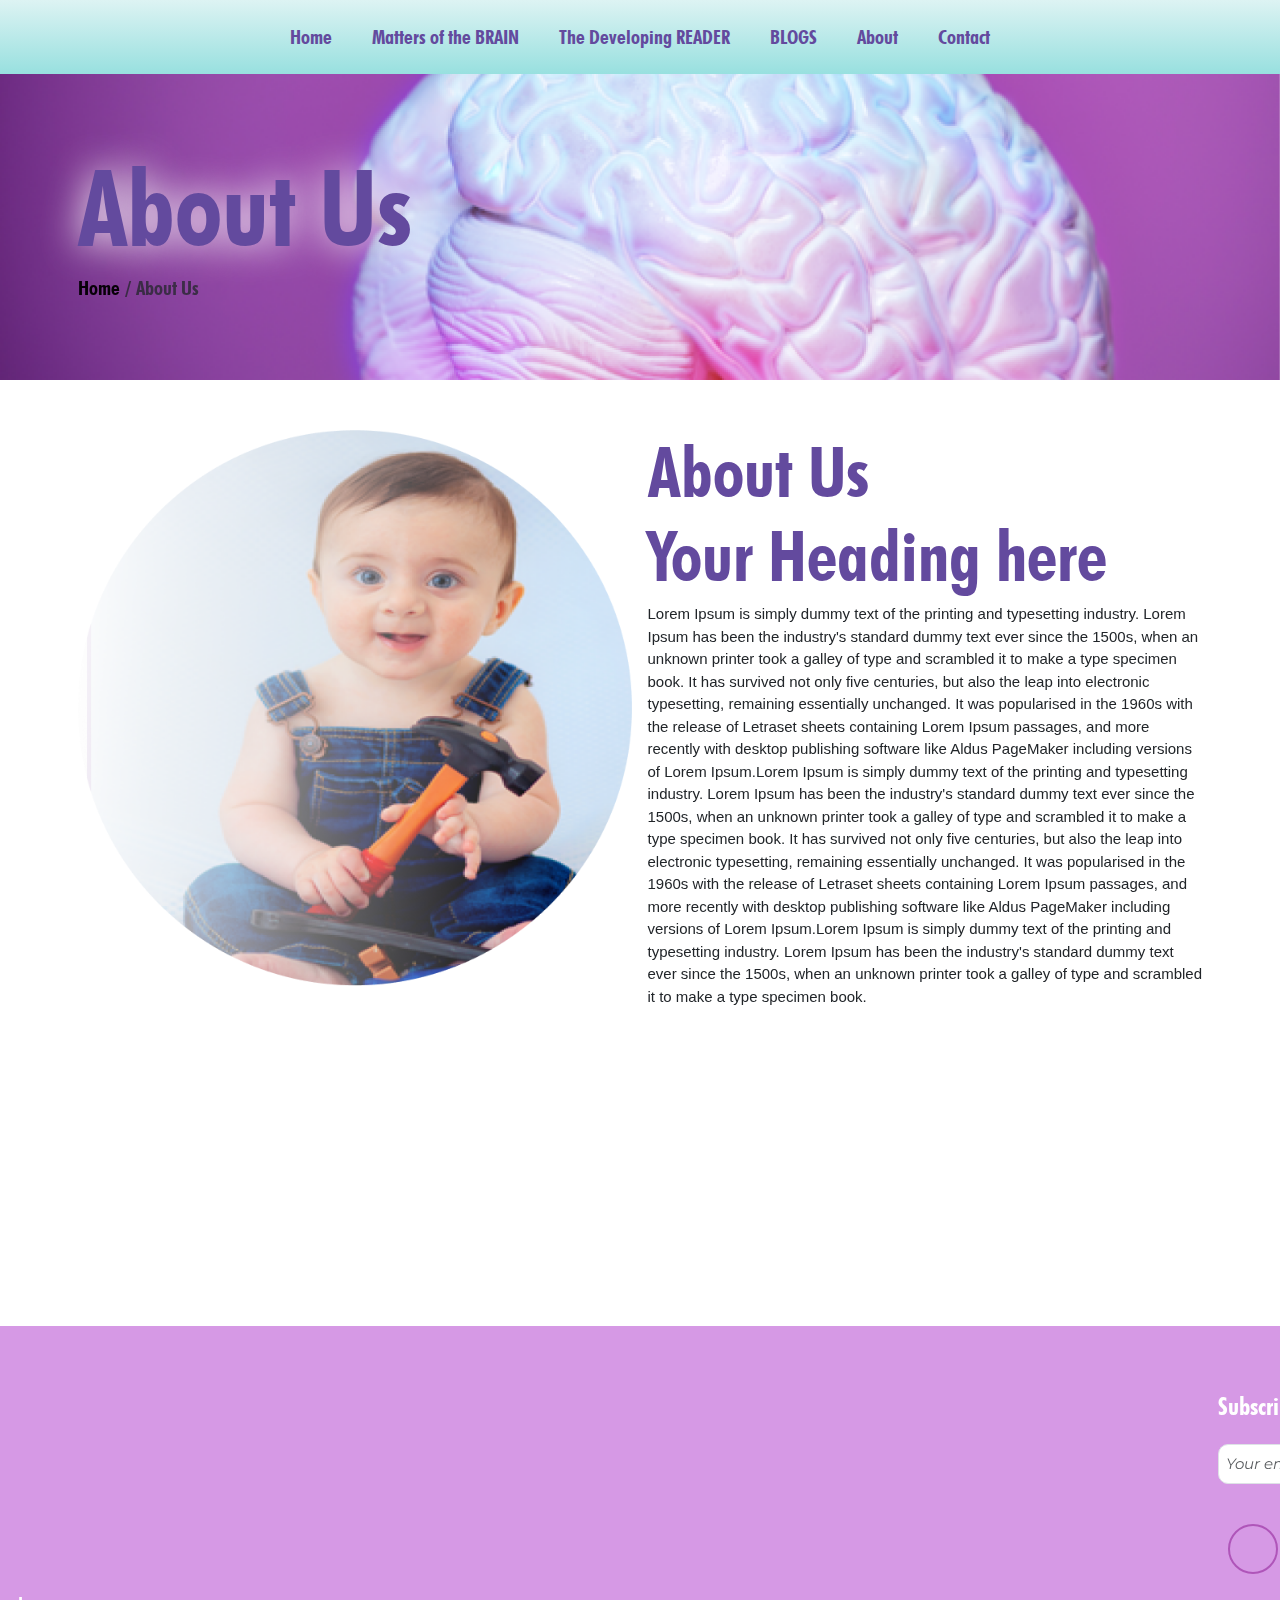
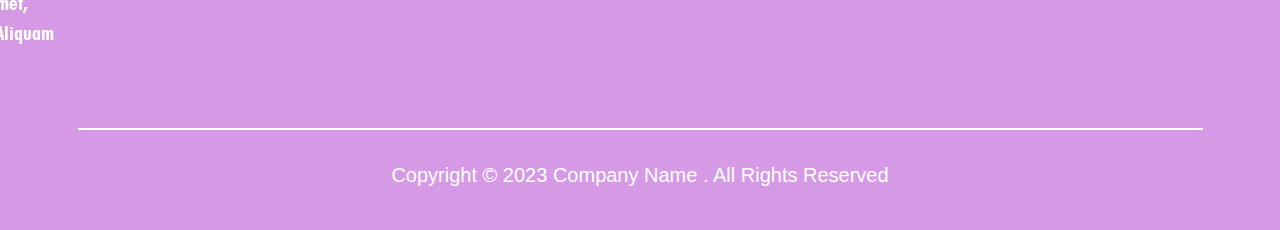
<file: about-us.html>
<!DOCTYPE html>
<html lang="en">

<head>
    <meta charset="UTF-8">
    <meta http-equiv="X-UA-Compatible" content="IE=edge">
    <meta name="viewport" content="width=device-width, initial-scale=1.0">
    <link rel="stylesheet" href="https://cdnjs.cloudflare.com/ajax/libs/font-awesome/6.4.0/css/all.min.css" integrity="sha512-iecdLmaskl7CVkqkXNQ/ZH/XLlvWZOJyj7Yy7tcenmpD1ypASozpmT/E0iPtmFIB46ZmdtAc9eNBvH0H/ZpiBw==" crossorigin="anonymous" referrerpolicy="no-referrer" />
    <link rel="stylesheet" href="./css/aos.css" />
    <link rel="stylesheet" href="css/bootstrap.css">
    <link rel="stylesheet" href="css/style.css">
    <title>About us</title>
</head>

<body>


      <nav class="navbar navbar-expand-lg" data-aos="fade-down" data-aos-duration="1000">
        <div class="container-fluid">
            <!-- <a class="navbar-brand" href="#">Navbar</a> -->
            <button class="navbar-toggler" type="button" data-bs-toggle="collapse"
                data-bs-target="#navbarSupportedContent" aria-controls="navbarSupportedContent" aria-expanded="false"
                aria-label="Toggle navigation">
                <span class="navbar-toggler-icon"></span>
            </button>
            <div class="collapse navbar-collapse" id="navbarSupportedContent">
                <ul class="navbar-nav">
                    <li class="nav-item">
                        <a class="nav-link active" aria-current="page" href="index.html">Home</a>
                    </li>
                    <li class="nav-item">
                        <a class="nav-link" href="matters-of-the-brain.html">Matters of the BRAIN</a>
                    </li>
                    <li class="nav-item">
                        <a class="nav-link" href="the-developing-reader.html">The Developing READER</a>
                    </li>
          
                    <li class="nav-item">
                        <a class="nav-link" href="blogs.html">BLOGS</a>
                    </li>
                    <li class="nav-item">   
                        <a class="nav-link" href="about-us.html">About</a>
                    </li>
                    <li class="nav-item">
                        <a class="nav-link" href="contact-us.html">Contact</a>
                    </li>

                </ul>

            </div>
        </div>
    </nav>
    <main>
        <section class="sec-inner-banner matters-of-the-brain-bg" >
            <div class="container">
                <div class="row">
                    <div class="col-12">
                        <div class="content" data-aos="zoom-in" data-aos-duration="1000">
                         
                            <h2>About Us</h2>
                            <nav aria-label="breadcrumb">
                                <ol class="breadcrumb">
                                  <li class="breadcrumb-item"><a href="index.html">Home</a></li>
                                  <li class="breadcrumb-item active" aria-current="page">About Us</li>
                                </ol>
                              </nav>
                        </div>
                    </div>  
                </div>
            </div>
        </section>
        <section class="sec-inner-content" >
            <div class="container">
                <div class="row">
                    <div class="col-lg-6" data-aos="zoom-in" data-aos-delay="50" data-aos-duration="1000">
                        <img class="img-fluid" src="./images/about-us-img.png" alt="about-img">
                    </div>
                    <div class="col-lg-6" data-aos="zoom-in" data-aos-delay="50" data-aos-duration="1000">
                        <div class="content">
                            
                            <h2>About Us <br> Your Heading here</h2>
                            <p>Lorem Ipsum is simply dummy text of the printing and typesetting industry. Lorem Ipsum has
                                been the industry's standard dummy text ever since the 1500s, when an unknown printer took a
                                galley of type and scrambled it to make a type specimen book. It has survived not only five
                                centuries, but also the leap into electronic typesetting, remaining essentially unchanged.
                                It was popularised in the 1960s with the release of Letraset sheets containing Lorem Ipsum
                                passages, and more recently with desktop publishing software like Aldus PageMaker including
                                versions of Lorem Ipsum.Lorem Ipsum is simply dummy text of the printing and typesetting
                                industry. Lorem Ipsum has been the industry's standard dummy text ever since the 1500s, when
                                an unknown printer took a galley of type and scrambled it to make a type specimen book. It
                                has survived not only five centuries, but also the leap into electronic typesetting,
                                remaining essentially unchanged. It was popularised in the 1960s with the release of
                                Letraset sheets containing Lorem Ipsum passages, and more recently with desktop publishing
                                software like Aldus PageMaker including versions of Lorem Ipsum.Lorem Ipsum is simply dummy
                                text of the printing and typesetting industry. Lorem Ipsum has been the industry's standard
                                dummy text ever since the 1500s, when an unknown printer took a galley of type and scrambled
                                it to make a type specimen book. </p>
                        </div>
                    </div>
                    <div class="col-12" data-aos="zoom-in" data-aos-delay="50" data-aos-duration="1000">
                        <div class="content">
                            <p>Lorem Ipsum is simply dummy text of the printing and typesetting industry. Lorem Ipsum has
                                been the industry's standard dummy text ever since the 1500s, when an unknown printer took a
                                galley of type and scrambled it to make a type specimen book. It has survived not only five
                                centuries, but also the leap into electronic typesetting, remaining essentially unchanged.
                                It was popularised in the 1960s with the release of Letraset sheets containing Lorem Ipsum
                                passages, and more recently with desktop publishing software like Aldus PageMaker including
                                versions of Lorem Ipsum.Lorem Ipsum is simply dummy text of the printing and typesetting
                                industry. Lorem Ipsum has been the industry's standard dummy text ever since the 1500s, when
                                an unknown printer took a galley of type and scrambled it to make a type specimen book. It
                                has survived not only five centuries, but also the leap into electronic typesetting,
                                remaining essentially unchanged. It was popularised in the 1960s with the release of
                                Letraset sheets containing Lorem Ipsum passages, and more recently with desktop publishing
                                software like Aldus PageMaker including versions of Lorem Ipsum.Lorem Ipsum is simply dummy
                                text of the printing and typesetting industry. Lorem Ipsum has been the industry's standard
                                dummy text ever since the 1500s, when an unknown printer took a galley of type and scrambled
                                it to make a type specimen book. It has survived not only five centuries, but also the leap
                                into electronic typesetting, remaining essentially unchanged. It was popularised in the
                                1960s with the release of Letraset sheets containing Lorem Ipsum passages, and more recently
                                with desktop publishing software like Aldus PageMaker including versions of Lorem Ipsum.</p>
                        </div>
                    </div>
                </div>
            </div>
        </section>
      
        <footer>
            <div class="container">
                <div class="top-footer">
                    <div class="row">
                        <div class="col-lg-3 col-md-6 col-12" data-aos="slide-right" data-aos-duration="1000" data-aos-delay="200">
                            <div class="footer-c">
                                <a href="#" class="logo"> <img class="img-fluid" src="./images/footer-logo.png" alt=""> </a>
                                <p>Lorem ipsum dolor sit amet, consectetur adipiscing elit. Aliquam eu placerat nunc.
                                </p>
                            </div>
                        </div>
                        <div class="col-lg-3 col-md-6 col-12"  data-aos="zoom-in" data-aos-duration="1000" data-aos-delay="200">
                            <div class="footer-c">
                                <h4>quick links</h4>
                                <ul>
                                    <li>
                                        <a href="#">Lorem ipsum</a>
                                    </li>
                                    <li>
                                        <a href="#">Lorem ipsum</a>
                                    </li>
                                    <li>
                                        <a href="#">Lorem ipsum</a>
                                    </li>
                                    <li>
                                        <a href="#">Lorem ipsum</a>
                                    </li>
                                    <li>
                                        <a href="#">Lorem ipsum</a>
                                    </li>
                                </ul>
                            </div>
                        </div>
                        <div class="col-lg-3 col-md-6 col-12"  data-aos="zoom-in" data-aos-duration="1000" data-aos-delay="200"> 
                            <div class="">
                                <h4>information</h4>
                                <ul>
                                    <li>
                                        <a href="#"><span class="info-icon"><img src="./images/email-icon.png"
                                                    alt=""></span> Demo@example.com</a>
                                    </li>
                                    <li>
                                        <a href="#"><span class="info-icon"><img src="./images/phone-icon.png"
                                                    alt=""></span> 0123456789</a>
                                    </li>
                                    <li>
                                        <a href="#"><span class="info-icon"><img src="./images/location-icon.png"
                                                    alt=""></span> Lorem, ipsum dolor.</a>
                                    </li>

                                </ul>
                            </div>
                        </div>
                        <div class="col-lg-3 col-md-6 col-12"  data-aos="slide-left" data-aos-duration="1000" data-aos-delay="200">
                            <div class="">
                                <h4>subscribe</h4>
                                <form action="" class="footer-form">
                                    <div class="input-group">
                                        <input type="text" class="form-control" id="inputGroupFile01"
                                            placeholder="Your email">
                                        <a href="" class="send-icon"><img src="./images/send-icon.png" alt=""></a>
                                    </div>
                                </form>
                                <ul class="social-links">
                                    <li>
                                        <a href="#"><i class="fa-brands fa-facebook-f"></i></a>
                                    </li>
                                    <li>
                                        <a href="#"><i class="fa-brands fa-linkedin-in"></i></a>
                                    </li>
                                    <li>
                                        <a href="#"><i class="fa-brands fa-google-plus-g"></i></a>
                                    </li>
                                    <li>
                                        <a href="#"><img src="./images/location-white.png" alt=""></a>
                                    </li>
                                    <li>
                                        <a href="#"><i class="fa-brands fa-twitter"></i></a>
                                    </li>
                               

                                </ul>
                            </div>
                        </div>
                    </div>
                </div>
                <div class="btm-footer">
                    <p>Copyright © 2023 Company Name . All Rights Reserved</p>
                </div>
            </div>
        </footer>

    </main>


    <script src="./js/aos.js"></script>
    <script src="js/bootstrap.js"></script>
    <script src="js/index.js"></script>
    <script>
        AOS.init();
      </script>
</body>

</html>
</file>
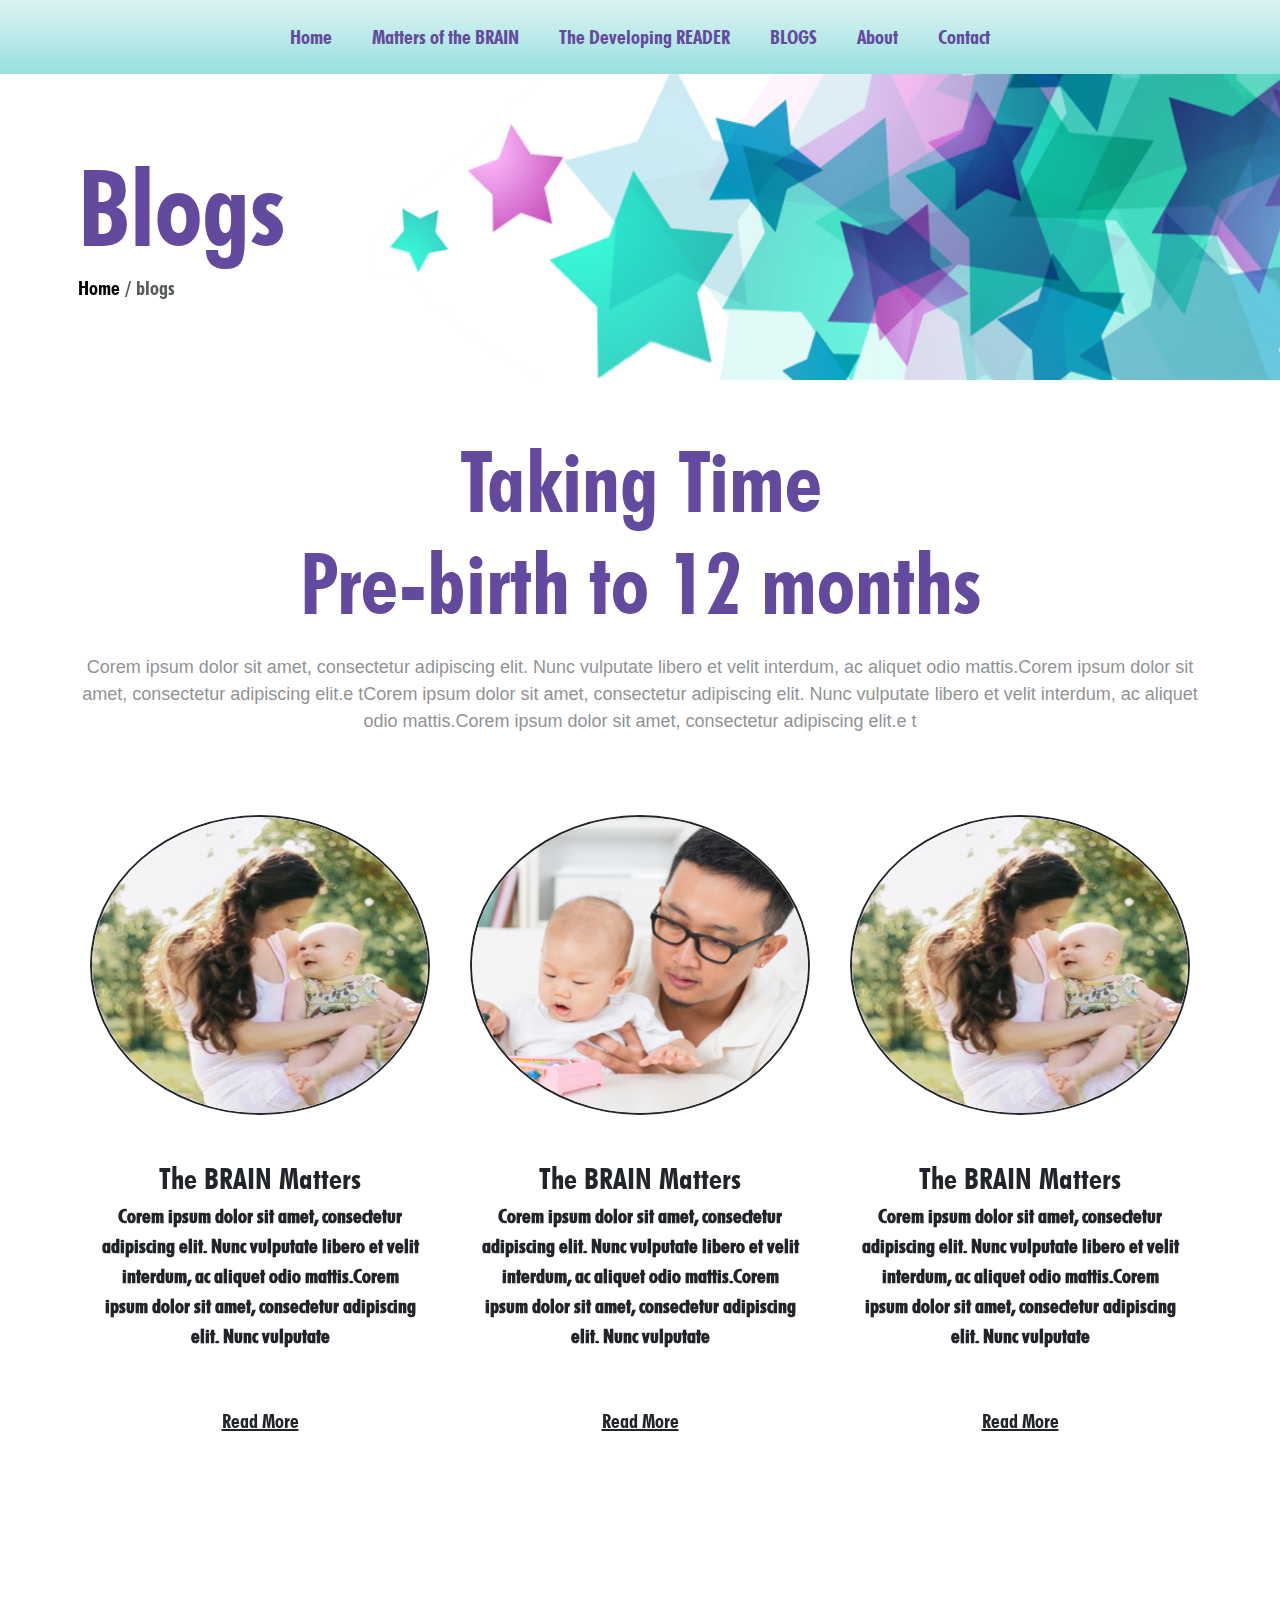
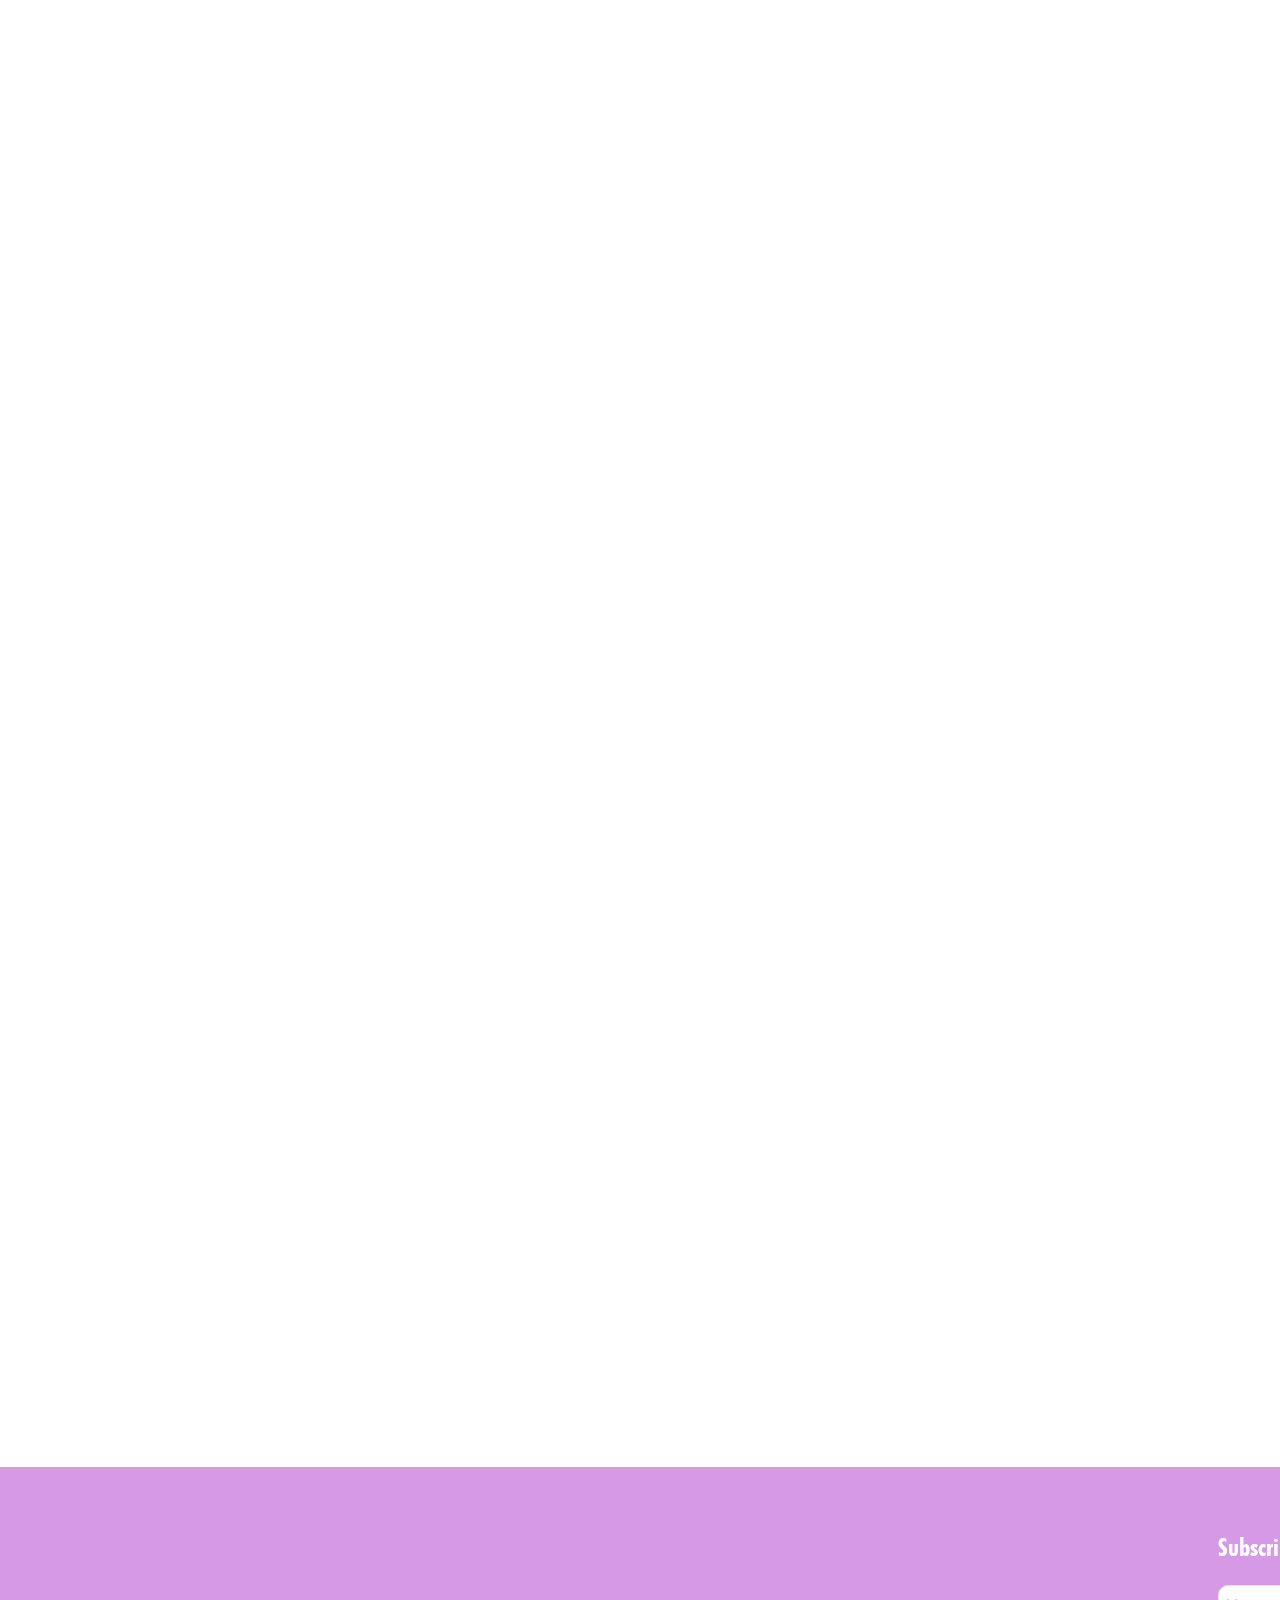
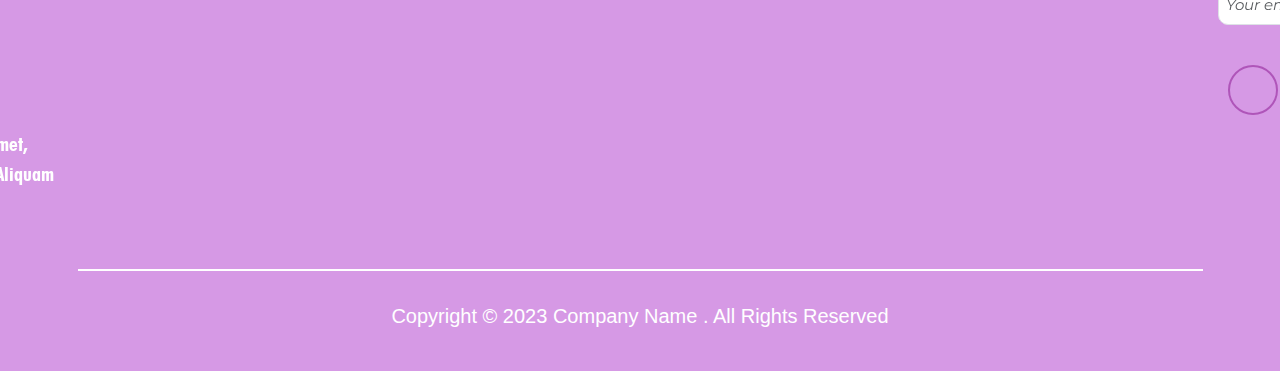
<file: blogs.html>
<!DOCTYPE html>
<html lang="en">

<head>
    <meta charset="UTF-8">
    <meta http-equiv="X-UA-Compatible" content="IE=edge">
    <meta name="viewport" content="width=device-width, initial-scale=1.0">
    <link rel="stylesheet" href="https://cdnjs.cloudflare.com/ajax/libs/font-awesome/6.4.0/css/all.min.css" integrity="sha512-iecdLmaskl7CVkqkXNQ/ZH/XLlvWZOJyj7Yy7tcenmpD1ypASozpmT/E0iPtmFIB46ZmdtAc9eNBvH0H/ZpiBw==" crossorigin="anonymous" referrerpolicy="no-referrer" />
    <link rel="stylesheet" href="./css/aos.css" />
    <link rel="stylesheet" href="css/bootstrap.css">
    <link rel="stylesheet" href="css/style.css">
    <title>Blogs</title>
</head>

<body>


      <nav class="navbar navbar-expand-lg" data-aos="fade-down" data-aos-duration="1000">
        <div class="container-fluid">
            <!-- <a class="navbar-brand" href="#">Navbar</a> -->
            <button class="navbar-toggler" type="button" data-bs-toggle="collapse"
                data-bs-target="#navbarSupportedContent" aria-controls="navbarSupportedContent" aria-expanded="false"
                aria-label="Toggle navigation">
                <span class="navbar-toggler-icon"></span>
            </button>
            <div class="collapse navbar-collapse" id="navbarSupportedContent">
                <ul class="navbar-nav">
                    <li class="nav-item">
                        <a class="nav-link active" aria-current="page" href="index.html">Home</a>
                    </li>
                    <li class="nav-item">
                        <a class="nav-link" href="matters-of-the-brain.html">Matters of the BRAIN</a>
                    </li>
                    <li class="nav-item">
                        <a class="nav-link" href="the-developing-reader.html">The Developing READER</a>
                    </li>
          
                    <li class="nav-item">
                        <a class="nav-link" href="blogs.html">BLOGS</a>
                    </li>
                    <li class="nav-item">   
                        <a class="nav-link" href="about-us.html">About</a>
                    </li>
                    <li class="nav-item">
                        <a class="nav-link" href="contact-us.html">Contact</a>
                    </li>

                </ul>

            </div>
        </div>
    </nav>
    <main>
        <section class="sec-inner-banner blog-page-bg" >
            <div class="container">
                <div class="row">
                    <div class="col-12">
                        <div class="content" data-aos="zoom-in" data-aos-duration="1000">
                         
                            <h2>Blogs</h2>
                            <nav aria-label="breadcrumb">
                                <ol class="breadcrumb">
                                  <li class="breadcrumb-item"><a href="index.html">Home</a></li>
                                  <li class="breadcrumb-item active" aria-current="page">blogs</li>
                                </ol>
                              </nav>
                        </div>
                    </div>  
                </div>
            </div>
        </section>
        <section class="sec-inner-content" >
            <div class="container">
                <div class="row" >
                    <div class="col-12">
                        <div class="content ">
                            <h2 class="inner-page-h2">Taking Time <br> Pre-birth to 12 months</h2>
                            <p class=" main-para">Corem ipsum dolor sit amet, consectetur adipiscing elit. Nunc vulputate libero et velit interdum, ac aliquet odio mattis.Corem ipsum dolor sit amet, consectetur adipiscing elit.e tCorem ipsum dolor sit amet, consectetur adipiscing elit. Nunc vulputate libero et velit interdum, ac aliquet odio mattis.Corem ipsum dolor sit amet, consectetur adipiscing elit.e t

                         </p>
                        </div>
                    </div>  
                    <div class="col-lg-4 col-md-6 col-12" data-aos="fade-right" data-aos-duration="1000">
                        <div class="card card-blog">
                            <img src="./images/blog-img-1.jpg" class="card-img-top img-fluid" alt="">
                            <div class="card-body">
                                <h5 class="card-title">The BRAIN Matters</h5>
                                <p class="card-text">Corem ipsum dolor sit amet, consectetur adipiscing elit. Nunc
                                    vulputate libero et velit interdum, ac aliquet odio mattis.Corem ipsum dolor sit
                                    amet, consectetur adipiscing elit. Nunc vulputate
                                </p>
                                <a href="#" class="card-btn btn">read more</a>
                            </div>
                        </div>
                    </div>
                    <div class="col-lg-4 col-md-6 col-12" data-aos="fade-up" data-aos-duration="1000">
                        <div class="card card-blog">
                            <img src="./images/blog-img-2.png" class="card-img-top img-fluid" alt="">
                            <div class="card-body">
                                <h5 class="card-title">The BRAIN Matters</h5>
                                <p class="card-text">Corem ipsum dolor sit amet, consectetur adipiscing elit. Nunc
                                    vulputate libero et velit interdum, ac aliquet odio mattis.Corem ipsum dolor sit
                                    amet, consectetur adipiscing elit. Nunc vulputate
                                </p>
                                <a href="#" class="card-btn btn">read more</a>
                            </div>
                        </div>
                    </div>
                    <div class="col-lg-4 col-md-6 col-12" data-aos="fade-left" data-aos-duration="1000">
                        <div class="card card-blog">
                            <img src="./images/blog-img-1.jpg" class="card-img-top img-fluid" alt="">
                            <div class="card-body">
                                <h5 class="card-title">The BRAIN Matters</h5>
                                <p class="card-text">Corem ipsum dolor sit amet, consectetur adipiscing elit. Nunc
                                    vulputate libero et velit interdum, ac aliquet odio mattis.Corem ipsum dolor sit
                                    amet, consectetur adipiscing elit. Nunc vulputate
                                </p>
                                <a href="#" class="card-btn btn">read more</a>
                            </div>
                        </div>
                    </div>
                    <div class="col-lg-4 col-md-6 col-12" data-aos="fade-right" data-aos-duration="1000">
                        <div class="card card-blog">
                            <img src="./images/blog-img-2.png" class="card-img-top img-fluid" alt="">
                            <div class="card-body">
                                <h5 class="card-title">The BRAIN Matters</h5>
                                <p class="card-text">Corem ipsum dolor sit amet, consectetur adipiscing elit. Nunc
                                    vulputate libero et velit interdum, ac aliquet odio mattis.Corem ipsum dolor sit
                                    amet, consectetur adipiscing elit. Nunc vulputate
                                </p>
                                <a href="#" class="card-btn btn">read more</a>
                            </div>
                        </div>
                    </div>
                    <div class="col-lg-4 col-md-6 col-12" data-aos="fade-up" data-aos-duration="1000">
                        <div class="card card-blog">
                            <img src="./images/blog-img-1.jpg" class="card-img-top img-fluid" alt="">
                            <div class="card-body">
                                <h5 class="card-title">The BRAIN Matters</h5>
                                <p class="card-text">Corem ipsum dolor sit amet, consectetur adipiscing elit. Nunc
                                    vulputate libero et velit interdum, ac aliquet odio mattis.Corem ipsum dolor sit
                                    amet, consectetur adipiscing elit. Nunc vulputate
                                </p>
                                <a href="#" class="card-btn btn">read more</a>
                            </div>
                        </div>
                    </div>
                    <div class="col-lg-4 col-md-6 col-12" data-aos="fade-left" data-aos-duration="1000">
                        <div class="card card-blog">
                            <img src="./images/blog-img-2.png" class="card-img-top img-fluid" alt="">
                            <div class="card-body">
                                <h5 class="card-title">The BRAIN Matters</h5>
                                <p class="card-text">Corem ipsum dolor sit amet, consectetur adipiscing elit. Nunc
                                    vulputate libero et velit interdum, ac aliquet odio mattis.Corem ipsum dolor sit
                                    amet, consectetur adipiscing elit. Nunc vulputate
                                </p>
                                <a href="#" class="card-btn btn">read more</a>
                            </div>
                        </div>
                    </div>
                    <div class="col-lg-12 col-md-12 col-12" data-aos="zoom-in" data-aos-duration="1000">
                    
                        <div class="card card-blog ms-lg-auto ms-md-auto">
                            <img src="./images/blog-img-1.jpg" class="card-img-top img-fluid" alt="">
                            <div class="card-body">
                                <h5 class="card-title">The BRAIN Matters</h5>
                                <p class="card-text">Corem ipsum dolor sit amet, consectetur adipiscing elit. Nunc
                                    vulputate libero et velit interdum, ac aliquet odio mattis.Corem ipsum dolor sit
                                    amet, consectetur adipiscing elit. Nunc vulputate
                                </p>
                                <a href="#" class="card-btn btn">read more</a>
                            </div>
                        </div>
                    </div>
                    
                </div>
            </div>
        </section>
      
        <footer>
            <div class="container">
                <div class="top-footer">
                    <div class="row">
                        <div class="col-lg-3 col-md-6 col-12" data-aos="slide-right" data-aos-duration="1000" data-aos-delay="200">
                            <div class="footer-c">
                                <a href="#" class="logo"> <img class="img-fluid" src="./images/footer-logo.png" alt=""> </a>
                                <p>Lorem ipsum dolor sit amet, consectetur adipiscing elit. Aliquam eu placerat nunc.
                                </p>
                            </div>
                        </div>
                        <div class="col-lg-3 col-md-6 col-12"  data-aos="zoom-in" data-aos-duration="1000" data-aos-delay="200">
                            <div class="footer-c">
                                <h4>quick links</h4>
                                <ul>
                                    <li>
                                        <a href="#">Lorem ipsum</a>
                                    </li>
                                    <li>
                                        <a href="#">Lorem ipsum</a>
                                    </li>
                                    <li>
                                        <a href="#">Lorem ipsum</a>
                                    </li>
                                    <li>
                                        <a href="#">Lorem ipsum</a>
                                    </li>
                                    <li>
                                        <a href="#">Lorem ipsum</a>
                                    </li>
                                </ul>
                            </div>
                        </div>
                        <div class="col-lg-3 col-md-6 col-12"  data-aos="zoom-in" data-aos-duration="1000" data-aos-delay="200"> 
                            <div class="">
                                <h4>information</h4>
                                <ul>
                                    <li>
                                        <a href="#"><span class="info-icon"><img src="./images/email-icon.png"
                                                    alt=""></span> Demo@example.com</a>
                                    </li>
                                    <li>
                                        <a href="#"><span class="info-icon"><img src="./images/phone-icon.png"
                                                    alt=""></span> 0123456789</a>
                                    </li>
                                    <li>
                                        <a href="#"><span class="info-icon"><img src="./images/location-icon.png"
                                                    alt=""></span> Lorem, ipsum dolor.</a>
                                    </li>

                                </ul>
                            </div>
                        </div>
                        <div class="col-lg-3 col-md-6 col-12"  data-aos="slide-left" data-aos-duration="1000" data-aos-delay="200">
                            <div class="">
                                <h4>subscribe</h4>
                                <form action="" class="footer-form">
                                    <div class="input-group">
                                        <input type="text" class="form-control" id="inputGroupFile01"
                                            placeholder="Your email">
                                        <a href="" class="send-icon"><img src="./images/send-icon.png" alt=""></a>
                                    </div>
                                </form>
                                <ul class="social-links">
                                    <li>
                                        <a href="#"><i class="fa-brands fa-facebook-f"></i></a>
                                    </li>
                                    <li>
                                        <a href="#"><i class="fa-brands fa-linkedin-in"></i></a>
                                    </li>
                                    <li>
                                        <a href="#"><i class="fa-brands fa-google-plus-g"></i></a>
                                    </li>
                                    <li>
                                        <a href="#"><img src="./images/location-white.png" alt=""></a>
                                    </li>
                                    <li>
                                        <a href="#"><i class="fa-brands fa-twitter"></i></a>
                                    </li>
                               

                                </ul>
                            </div>
                        </div>
                    </div>
                </div>
                <div class="btm-footer">
                    <p>Copyright © 2023 Company Name . All Rights Reserved</p>
                </div>
            </div>
        </footer>

    </main>


    <script src="./js/aos.js"></script>
    <script src="js/bootstrap.js"></script>
    <script src="js/index.js"></script>
    <script>
        AOS.init();
      </script>
</body>

</html>
</file>
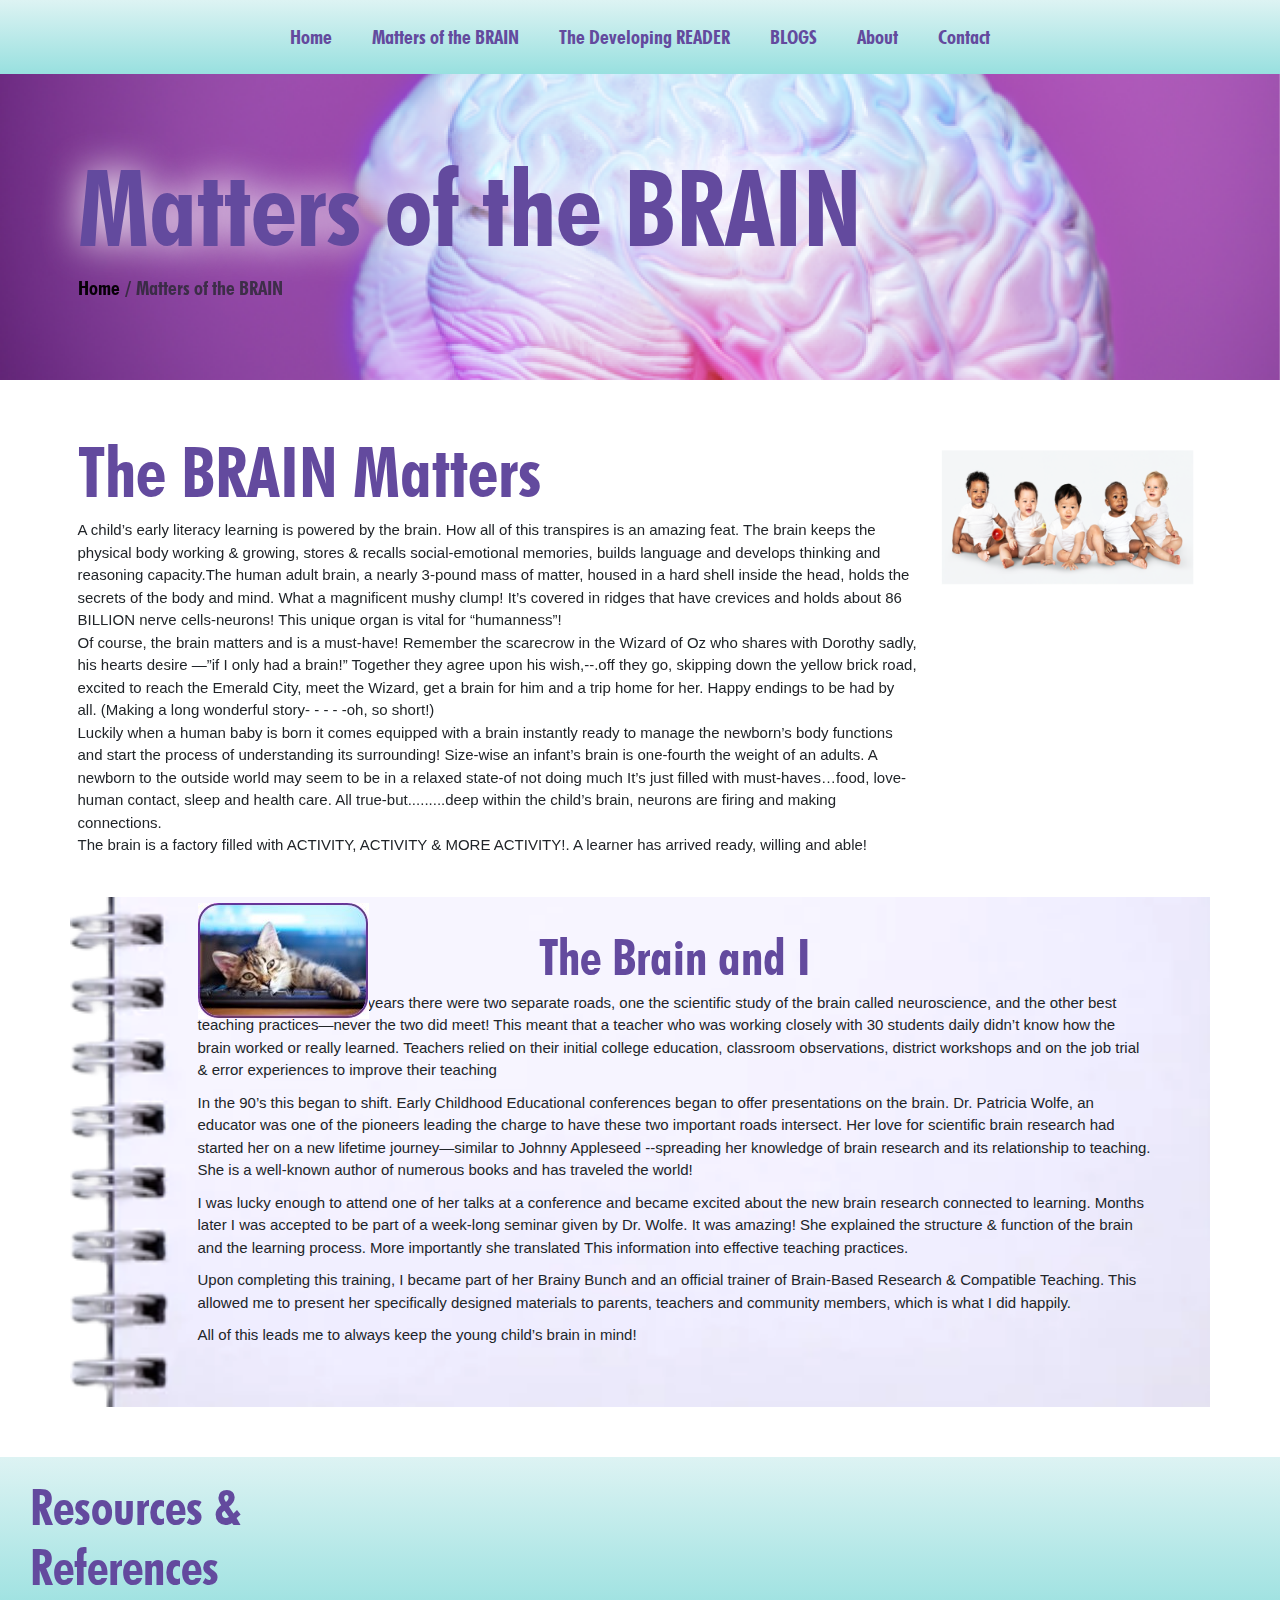
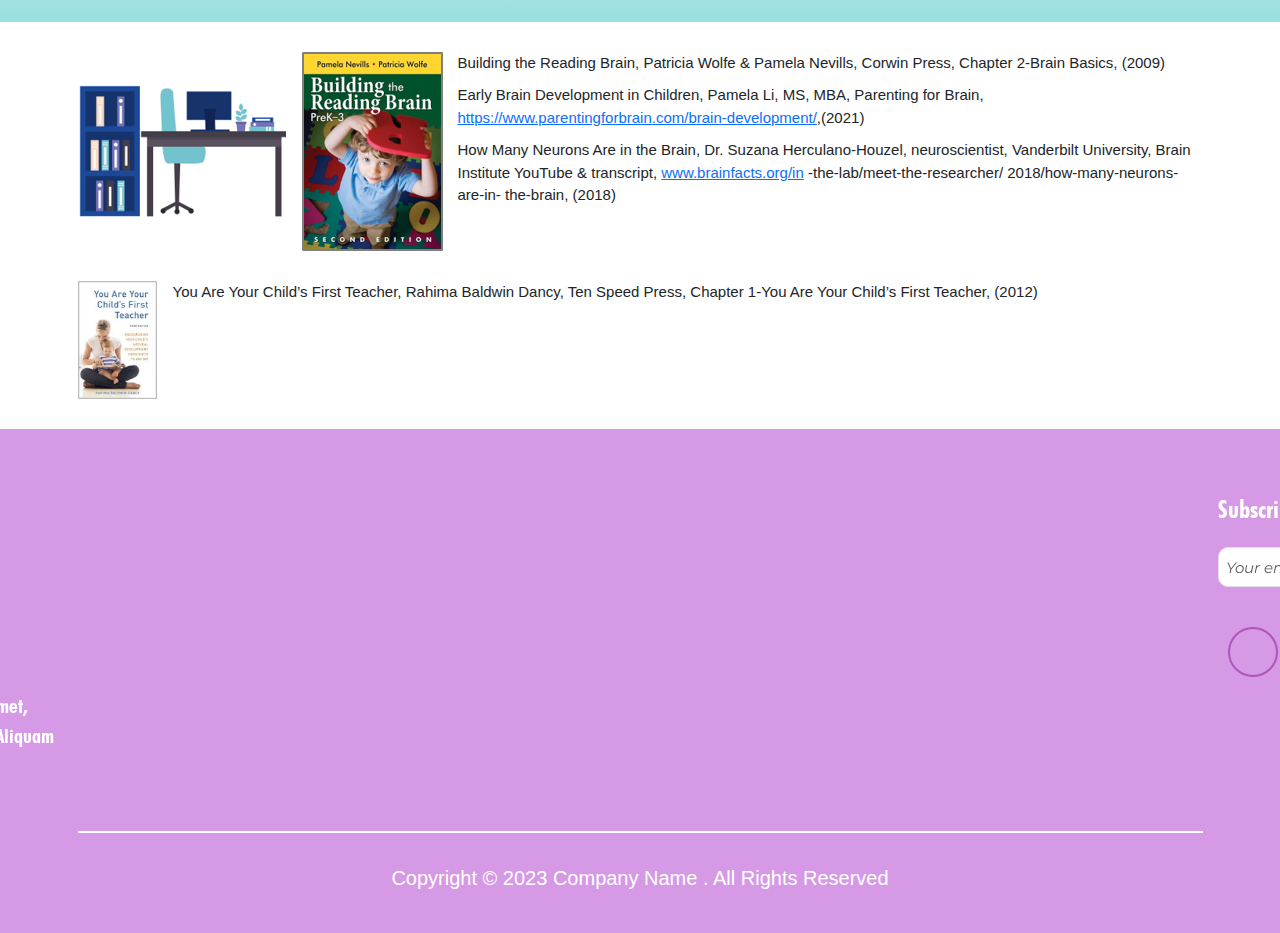
<file: brain-matters.html>
<!DOCTYPE html>
<html lang="en">

<head>
    <meta charset="UTF-8">
    <meta http-equiv="X-UA-Compatible" content="IE=edge">
    <meta name="viewport" content="width=device-width, initial-scale=1.0">
    <link rel="stylesheet" href="https://cdnjs.cloudflare.com/ajax/libs/font-awesome/6.4.0/css/all.min.css"
        integrity="sha512-iecdLmaskl7CVkqkXNQ/ZH/XLlvWZOJyj7Yy7tcenmpD1ypASozpmT/E0iPtmFIB46ZmdtAc9eNBvH0H/ZpiBw=="
        crossorigin="anonymous" referrerpolicy="no-referrer" />
    <link rel="stylesheet" href="./css/aos.css" />
    <link rel="stylesheet" href="css/bootstrap.css">
    <link rel="stylesheet" href="css/style.css">
    <title>Early Literacy Learning</title>
</head>

<body>
    <nav class="navbar navbar-expand-lg" data-aos="fade-down" data-aos-duration="1000">
        <div class="container-fluid">
            <!-- <a class="navbar-brand" href="#">Navbar</a> -->
            <button class="navbar-toggler" type="button" data-bs-toggle="collapse"
                data-bs-target="#navbarSupportedContent" aria-controls="navbarSupportedContent" aria-expanded="false"
                aria-label="Toggle navigation">
                <span class="navbar-toggler-icon"></span>
            </button>
            <div class="collapse navbar-collapse" id="navbarSupportedContent">
                <ul class="navbar-nav">
                    <li class="nav-item">
                        <a class="nav-link active" aria-current="page" href="index.html">Home</a>
                    </li>
                    <li class="nav-item">
                        <a class="nav-link" href="matters-of-the-brain.html">Matters of the BRAIN</a>
                    </li>
                    <li class="nav-item">
                        <a class="nav-link" href="the-developing-reader.html">The Developing READER</a>
                    </li>

                    <li class="nav-item">
                        <a class="nav-link" href="blogs.html">BLOGS</a>
                    </li>
                    <li class="nav-item">
                        <a class="nav-link" href="about-us.html">About</a>
                    </li>
                    <li class="nav-item">
                        <a class="nav-link" href="contact-us.html">Contact</a>
                    </li>

                </ul>

            </div>
        </div>
    </nav>

    <section class="sec-inner-banner matters-of-the-brain-bg">
        <div class="container">
            <div class="row">
                <div class="col-12">
                    <div class="content" data-aos="zoom-in" data-aos-duration="1000">

                        <h2> Matters of the BRAIN</h2>
                        <nav aria-label="breadcrumb">
                            <ol class="breadcrumb">
                                <li class="breadcrumb-item"><a href="index.html">Home</a></li>
                                <li class="breadcrumb-item active" aria-current="page"> Matters of the BRAIN</li>
                            </ol>
                        </nav>
                    </div>
                </div>
            </div>
        </div>
    </section>
    <section class="sec-inner-content">
        <div class="container">
            <div class="row">

                <div class="col-lg-9" data-aos="zoom-in" data-aos-delay="50" data-aos-duration="1000">
                    <div class="content">

                        <h2>The BRAIN Matters</h2>
                        <p>A child’s early literacy learning is powered by the brain. How all of this transpires is an
                            amazing feat. The brain keeps the physical body working & growing, stores & recalls
                            social-emotional memories, builds language and develops thinking and reasoning capacity.The
                            human adult brain, a nearly 3-pound mass of matter, housed in a hard shell inside the head,
                            holds the secrets of the body and mind. What a magnificent mushy clump! It’s covered in
                            ridges that have crevices and holds about 86 BILLION nerve cells-neurons! This unique organ
                            is vital for “humanness”!
                            <br>
                            Of course, the brain matters and is a must-have! Remember the scarecrow in the Wizard of Oz
                            who shares with Dorothy sadly, his hearts desire —”if I only had a brain!” Together they
                            agree upon his wish,--.off they go, skipping down the yellow brick road, excited to reach
                            the Emerald City, meet the Wizard, get a brain for him and a trip home for her. Happy
                            endings to be had by all. (Making a long wonderful story- - - -
                            -oh, so short!)
                            <br>
                            Luckily when a human baby is born it comes equipped with a brain instantly ready to manage
                            the newborn’s body functions and start the process of understanding its surrounding!
                            Size-wise an infant’s brain is one-fourth the weight of an adults. A newborn to the outside
                            world may seem to be in a relaxed state-of not doing much It’s just filled with
                            must-haves…food, love-human contact, sleep and health care. All true-but.........deep within
                            the child’s brain, neurons are firing and making connections.
                            <br>
                            The brain is a factory filled with ACTIVITY, ACTIVITY & MORE ACTIVITY!.
                            A learner has arrived ready, willing and able!
                        </p>
                    </div>
                </div>
                <div class="col-lg-3" data-aos="zoom-in" data-aos-delay="50" data-aos-duration="1000">
                    <img class="img-fluid" src="./images/card-img-1.png" alt="about-img">
                </div>

            </div>
            <div class="row note-book-image">
                <div class="col-12">
                    <div class="content_2">
                        <img class="cat-img" src="./images/cat-img.jpg" alt="">
                        <h3>The Brain and I</h3>
                        <p>During my early teaching years there were two separate roads, one the scientific study of the
                            brain called neuroscience, and the other best teaching practices—never the two did meet!
                            This meant that a teacher who was working closely with 30 students daily didn’t know how the
                            brain worked or really learned. Teachers relied on their initial college education,
                            classroom observations, district workshops and on the job trial & error experiences to
                            improve their teaching</p>
                        <p> In the 90’s this began to shift. Early Childhood Educational conferences began to offer
                            presentations on the brain. Dr. Patricia Wolfe, an educator was one of the pioneers leading
                            the charge to have these two important roads intersect. Her love for scientific brain
                            research had started her on a new lifetime journey—similar to Johnny Appleseed --spreading
                            her knowledge of brain research and its relationship to teaching. She is a well-known author
                            of numerous books and has traveled the world!
                        </p>
                        <p> I was lucky enough to attend one of her talks at a conference and became excited about the
                            new brain research connected to learning. Months later I was accepted to be part of a
                            week-long seminar given by Dr. Wolfe. It was amazing! She explained the structure & function
                            of the brain and the learning process. More importantly she translated This information into
                            effective teaching practices.
                        </p>
                        <p> Upon completing this training, I became part of her Brainy Bunch and an official trainer of
                            Brain-Based Research & Compatible Teaching. This allowed me to present her specifically
                            designed materials to parents, teachers and community members, which is what I did happily.
                        </p>
                        <p> All of this leads me to always keep the young child’s brain in mind!
                        </p>
                    </div>
                </div>
            </div>

        </div>
    </section>
    <div class="sec-resources-content">
        <div class="container-fluid">
            <div class="row">
                <div class="col-12">
                    <div class="content_1">
                        <h3>Resources & <br> References</h3>
                    </div>
                </div>
            </div>
        </div>
        <div class="container">
            <div class="row mb-5">
                <div class="col-lg-4">
                    <div class="images">
                        <img class="img-fluid" src="./images/resource-img-1.png" alt="about-img">
                        <img class="img-fluid" src="./images/resource-img-2.png" alt="about-img">

                    </div>
                </div>
                <div class="col-lg-8">
                    <div class="content">
                        <p>Building the Reading Brain, Patricia Wolfe & Pamela Nevills, Corwin Press,
                            Chapter 2-Brain Basics, (2009)
                        </p>
                        <p>Early Brain Development in Children, Pamela Li, MS, MBA, Parenting for Brain,
                            <a
                                href="https://www.parentingforbrain.com/brain-development/">https://www.parentingforbrain.com/brain-development/</a>,(2021)
                        </p>
                        <p>How Many Neurons Are in the Brain, Dr. Suzana Herculano-Houzel, neuroscientist, Vanderbilt
                            University,
                            Brain Institute YouTube & transcript, <a
                                href="www.brainfacts.org/in">www.brainfacts.org/in</a> -the-lab/meet-the-researcher/
                            2018/how-many-neurons-are-in- the-brain, (2018)
                        </p>
                    </div>
                </div>
               
            </div>
            <div class="row mb-5">
                <div class="col-lg-1">
                    <img class="img-fluid" src="./images/resource-img-3.png" alt="about-img">

                </div>
                <div class="col-lg-11">
                    <div class="content">
                        <p>You Are Your Child’s First Teacher, Rahima Baldwin Dancy, Ten Speed Press, Chapter 1-You Are
                            Your Child’s First Teacher, (2012)
                        </p>
                    </div>
                </div>

            </div>
        </div>
    </div>

    <footer>
        <div class="container">
            <div class="top-footer">
                <div class="row">
                    <div class="col-lg-3 col-md-6 col-12" data-aos="slide-right" data-aos-duration="1000"
                        data-aos-delay="200">
                        <div class="footer-c">
                            <a href="#" class="logo"> <img class="img-fluid" src="./images/footer-logo.png" alt=""> </a>
                            <p>Lorem ipsum dolor sit amet, consectetur adipiscing elit. Aliquam eu placerat nunc.
                            </p>
                        </div>
                    </div>
                    <div class="col-lg-3 col-md-6 col-12" data-aos="zoom-in" data-aos-duration="1000"
                        data-aos-delay="200">
                        <div class="footer-c">
                            <h4>quick links</h4>
                            <ul>
                                <li>
                                    <a href="#">Lorem ipsum</a>
                                </li>
                                <li>
                                    <a href="#">Lorem ipsum</a>
                                </li>
                                <li>
                                    <a href="#">Lorem ipsum</a>
                                </li>
                                <li>
                                    <a href="#">Lorem ipsum</a>
                                </li>
                                <li>
                                    <a href="#">Lorem ipsum</a>
                                </li>
                            </ul>
                        </div>
                    </div>
                    <div class="col-lg-3 col-md-6 col-12" data-aos="zoom-in" data-aos-duration="1000"
                        data-aos-delay="200">
                        <div class="">
                            <h4>information</h4>
                            <ul>
                                <li>
                                    <a href="#"><span class="info-icon"><img src="./images/email-icon.png"
                                                alt=""></span> Demo@example.com</a>
                                </li>
                                <li>
                                    <a href="#"><span class="info-icon"><img src="./images/phone-icon.png"
                                                alt=""></span> 0123456789</a>
                                </li>
                                <li>
                                    <a href="#"><span class="info-icon"><img src="./images/location-icon.png"
                                                alt=""></span> Lorem, ipsum dolor.</a>
                                </li>

                            </ul>
                        </div>
                    </div>
                    <div class="col-lg-3 col-md-6 col-12" data-aos="slide-left" data-aos-duration="1000"
                        data-aos-delay="200">
                        <div class="">
                            <h4>subscribe</h4>
                            <form action="" class="footer-form">
                                <div class="input-group">
                                    <input type="text" class="form-control" id="inputGroupFile01"
                                        placeholder="Your email">
                                    <a href="" class="send-icon"><img src="./images/send-icon.png" alt=""></a>
                                </div>
                            </form>
                            <ul class="social-links">
                                <li>
                                    <a href="#"><i class="fa-brands fa-facebook-f"></i></a>
                                </li>
                                <li>
                                    <a href="#"><i class="fa-brands fa-linkedin-in"></i></a>
                                </li>
                                <li>
                                    <a href="#"><i class="fa-brands fa-google-plus-g"></i></a>
                                </li>
                                <li>
                                    <a href="#"><img src="./images/location-white.png" alt=""></a>
                                </li>
                                <li>
                                    <a href="#"><i class="fa-brands fa-twitter"></i></a>
                                </li>


                            </ul>
                        </div>
                    </div>
                </div>
            </div>
            <div class="btm-footer">
                <p>Copyright © 2023 Company Name . All Rights Reserved</p>
            </div>
        </div>
    </footer>

    <script src="./js/aos.js"></script>
    <script src="js/bootstrap.js"></script>
    <script src="js/index.js"></script>
    <script>
        AOS.init();
    </script>
</body>

</html>
</file>
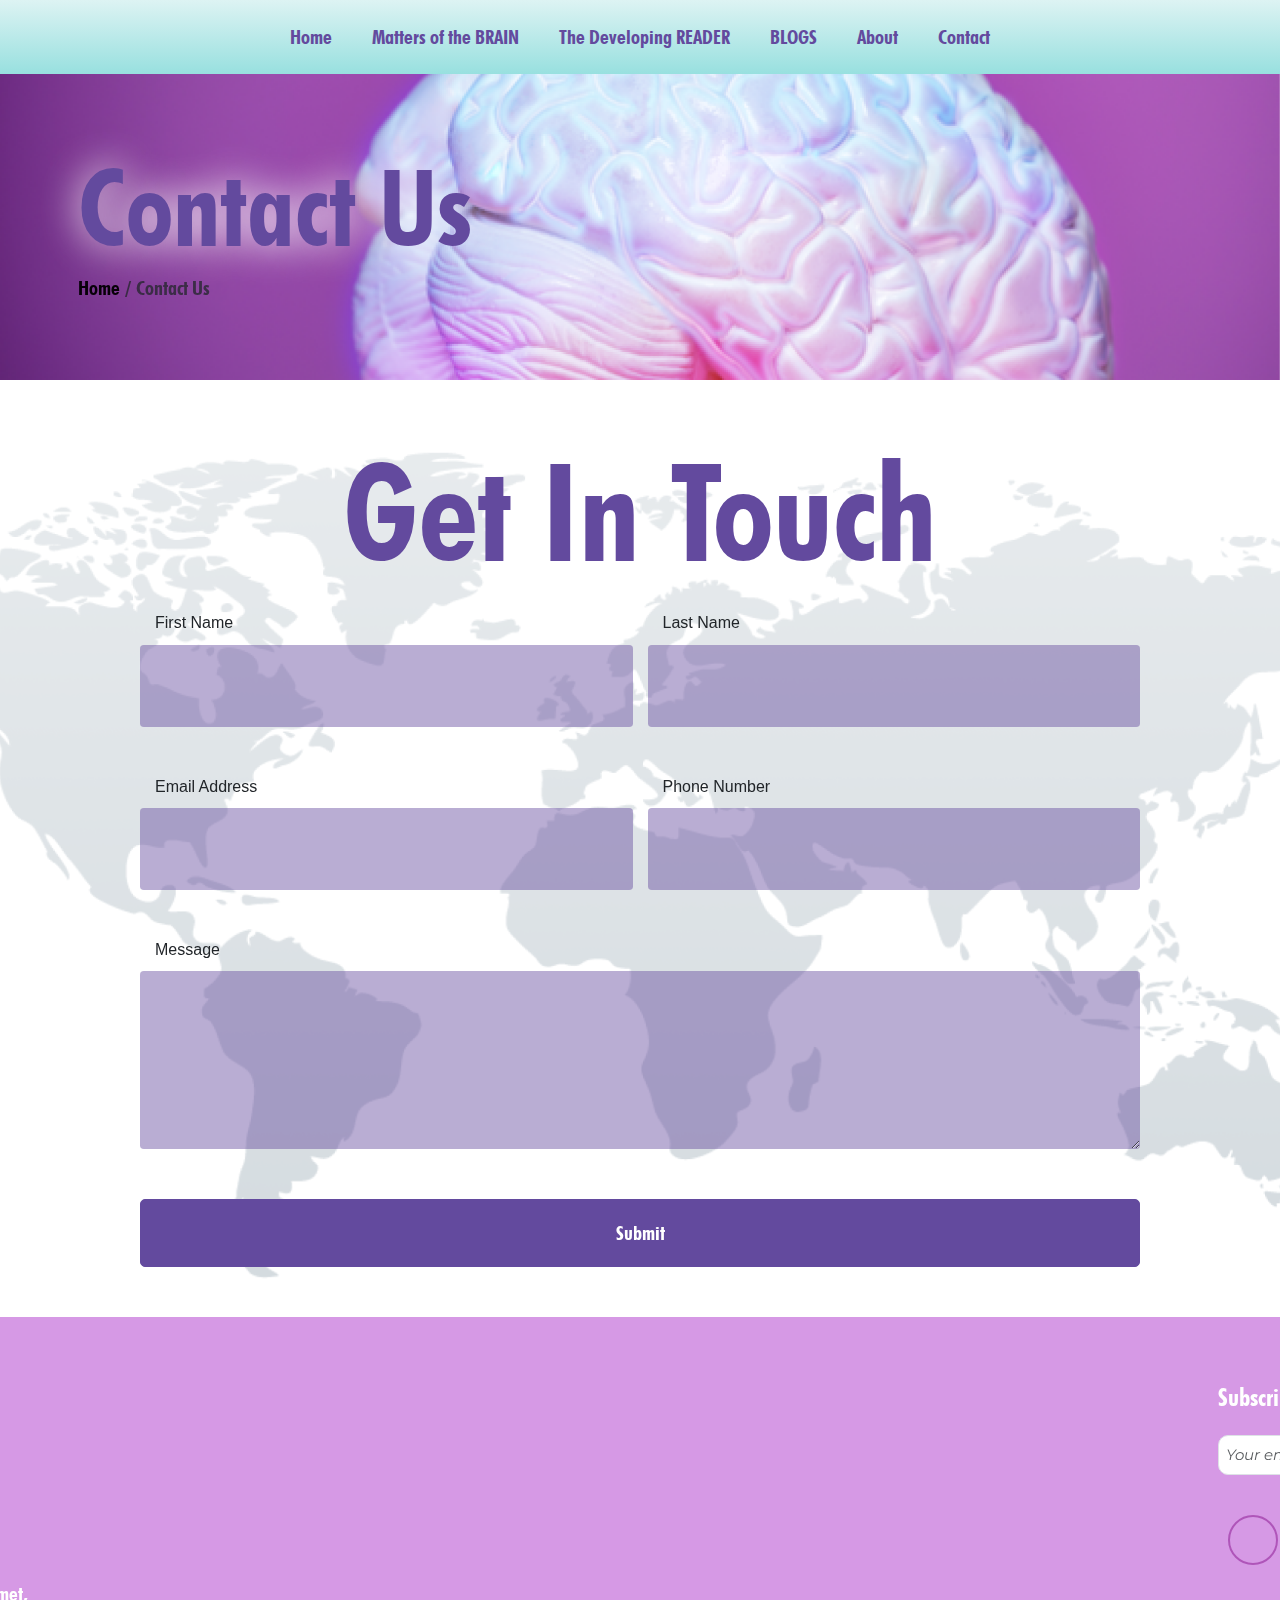
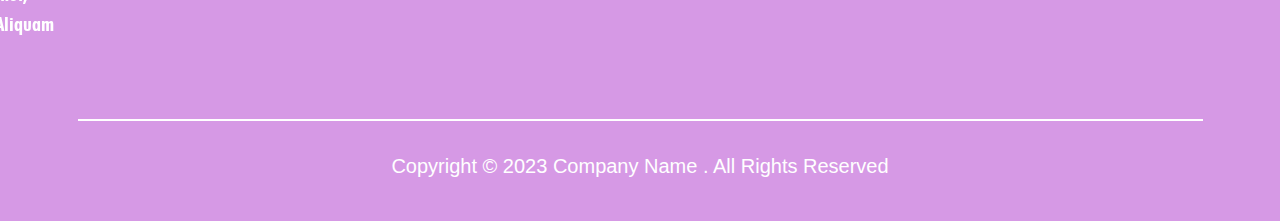
<file: contact-us.html>
<!DOCTYPE html>
<html lang="en">

<head>
    <meta charset="UTF-8">
    <meta http-equiv="X-UA-Compatible" content="IE=edge">
    <meta name="viewport" content="width=device-width, initial-scale=1.0">
    <link rel="stylesheet" href="https://cdnjs.cloudflare.com/ajax/libs/font-awesome/6.4.0/css/all.min.css" integrity="sha512-iecdLmaskl7CVkqkXNQ/ZH/XLlvWZOJyj7Yy7tcenmpD1ypASozpmT/E0iPtmFIB46ZmdtAc9eNBvH0H/ZpiBw==" crossorigin="anonymous" referrerpolicy="no-referrer" />
    <link rel="stylesheet" href="./css/aos.css" />
    <link rel="stylesheet" href="css/bootstrap.css">
    <link rel="stylesheet" href="css/style.css">
    <title>Contact us</title>
</head>

<body>


      <nav class="navbar navbar-expand-lg" data-aos="fade-down" data-aos-duration="1000">
        <div class="container-fluid">
            <!-- <a class="navbar-brand" href="#">Navbar</a> -->
            <button class="navbar-toggler" type="button" data-bs-toggle="collapse"
                data-bs-target="#navbarSupportedContent" aria-controls="navbarSupportedContent" aria-expanded="false"
                aria-label="Toggle navigation">
                <span class="navbar-toggler-icon"></span>
            </button>
            <div class="collapse navbar-collapse" id="navbarSupportedContent">
                <ul class="navbar-nav">
                    <li class="nav-item">
                        <a class="nav-link active" aria-current="page" href="index.html">Home</a>
                    </li>
                    <li class="nav-item">
                        <a class="nav-link" href="matters-of-the-brain.html">Matters of the BRAIN</a>
                    </li>
                    <li class="nav-item">
                        <a class="nav-link" href="the-developing-reader.html">The Developing READER</a>
                    </li>
          
                    <li class="nav-item">
                        <a class="nav-link" href="blogs.html">BLOGS</a>
                    </li>
                    <li class="nav-item">   
                        <a class="nav-link" href="about-us.html">About</a>
                    </li>
                    <li class="nav-item">
                        <a class="nav-link" href="contact-us.html">Contact</a>
                    </li>

                </ul>

            </div>
        </div>
    </nav>
    <main>
        <section class="sec-inner-banner matters-of-the-brain-bg" >
            <div class="container">
                <div class="row">
                    <div class="col-12">
                        <div class="content" data-aos="zoom-in" data-aos-duration="1000">
                         
                            <h2>Contact Us</h2>
                            <nav aria-label="breadcrumb">
                                <ol class="breadcrumb">
                                  <li class="breadcrumb-item"><a href="index.html">Home</a></li>
                                  <li class="breadcrumb-item active" aria-current="page">Contact Us</li>
                                </ol>
                              </nav>
                        </div>
                    </div>  
                </div>
            </div>
        </section>
        <section class="sec-inner-content contact-us-form" >
            <div class="container">
                <div class="row">
                    <div class="col-12">
                      <h2  data-aos="fade-up"
                      data-aos-delay="50"
                      data-aos-duration="1000"class="inner-page-h2">Get In Touch</h2>
                      
                      <form action="" class="contact-form" 
                      data-aos="zoom-in"
                      data-aos-delay="50"
                      data-aos-duration="1000">
            
                        <div class="row">
                          <div class="col-6">
                              <label for="firstName">first name </label>
                            <div class="input-group">
                              <input type="text" class="form-control" id="firstName" name="firstName">
                            </div>
                          </div>
                          <div class="col-6">
                            <label for="lastName">last name</label>
                            <div class="input-group">
                              <input type="text" class="form-control" id="lastName" name="lastName">
                            </div>
                          </div>
                          <div class="col-6">
                              <label for="emailAddress">email Address</label>
                            <div class="input-group">
                              <input type="email" class="form-control" id="email" name="email">
                            </div>
                          </div>
                          <div class="col-6">
                            <label for="PhoneNumber">Phone Number</label>
                            <div class="input-group">
                              <input type="number" class="form-control" id="phoneNumber" name="phoneNumber">
                            </div>
                          </div>
                          <div class="col-12">
                            <label for="Message">Message</label>
                            <div class="input-group">
                              <textarea class="form-control" rows="5" cols="12"
                                id="floatingTextarea"></textarea>
                            </div>
                          </div>
                          <div class="col-12">
                            <button type="submit" class="btn btn-primary">Submit</button>
                          </div>
                        </div>
                      </form>
                    </div>
                  </div>
            </div>
        </section>
      
        <footer>
            <div class="container">
                <div class="top-footer">
                    <div class="row">
                        <div class="col-lg-3 col-md-6 col-12" data-aos="slide-right" data-aos-duration="1000" data-aos-delay="200">
                            <div class="footer-c">
                                <a href="#" class="logo"> <img class="img-fluid" src="./images/footer-logo.png" alt=""> </a>
                                <p>Lorem ipsum dolor sit amet, consectetur adipiscing elit. Aliquam eu placerat nunc.
                                </p>
                            </div>
                        </div>
                        <div class="col-lg-3 col-md-6 col-12"  data-aos="zoom-in" data-aos-duration="1000" data-aos-delay="200">
                            <div class="footer-c">
                                <h4>quick links</h4>
                                <ul>
                                    <li>
                                        <a href="#">Lorem ipsum</a>
                                    </li>
                                    <li>
                                        <a href="#">Lorem ipsum</a>
                                    </li>
                                    <li>
                                        <a href="#">Lorem ipsum</a>
                                    </li>
                                    <li>
                                        <a href="#">Lorem ipsum</a>
                                    </li>
                                    <li>
                                        <a href="#">Lorem ipsum</a>
                                    </li>
                                </ul>
                            </div>
                        </div>
                        <div class="col-lg-3 col-md-6 col-12"  data-aos="zoom-in" data-aos-duration="1000" data-aos-delay="200"> 
                            <div class="">
                                <h4>information</h4>
                                <ul>
                                    <li>
                                        <a href="#"><span class="info-icon"><img src="./images/email-icon.png"
                                                    alt=""></span> Demo@example.com</a>
                                    </li>
                                    <li>
                                        <a href="#"><span class="info-icon"><img src="./images/phone-icon.png"
                                                    alt=""></span> 0123456789</a>
                                    </li>
                                    <li>
                                        <a href="#"><span class="info-icon"><img src="./images/location-icon.png"
                                                    alt=""></span> Lorem, ipsum dolor.</a>
                                    </li>

                                </ul>
                            </div>
                        </div>
                        <div class="col-lg-3 col-md-6 col-12"  data-aos="slide-left" data-aos-duration="1000" data-aos-delay="200">
                            <div class="">
                                <h4>subscribe</h4>
                                <form action="" class="footer-form">
                                    <div class="input-group">
                                        <input type="text" class="form-control" id="inputGroupFile01"
                                            placeholder="Your email">
                                        <a href="" class="send-icon"><img src="./images/send-icon.png" alt=""></a>
                                    </div>
                                </form>
                                <ul class="social-links">
                                    <li>
                                        <a href="#"><i class="fa-brands fa-facebook-f"></i></a>
                                    </li>
                                    <li>
                                        <a href="#"><i class="fa-brands fa-linkedin-in"></i></a>
                                    </li>
                                    <li>
                                        <a href="#"><i class="fa-brands fa-google-plus-g"></i></a>
                                    </li>
                                    <li>
                                        <a href="#"><img src="./images/location-white.png" alt=""></a>
                                    </li>
                                    <li>
                                        <a href="#"><i class="fa-brands fa-twitter"></i></a>
                                    </li>
                               

                                </ul>
                            </div>
                        </div>
                    </div>
                </div>
                <div class="btm-footer">
                    <p>Copyright © 2023 Company Name . All Rights Reserved</p>
                </div>
            </div>
        </footer>

    </main>


    <script src="./js/aos.js"></script>
    <script src="js/bootstrap.js"></script>
    <script src="js/index.js"></script>
    <script>
        AOS.init();
      </script>
</body>

</html>
</file>
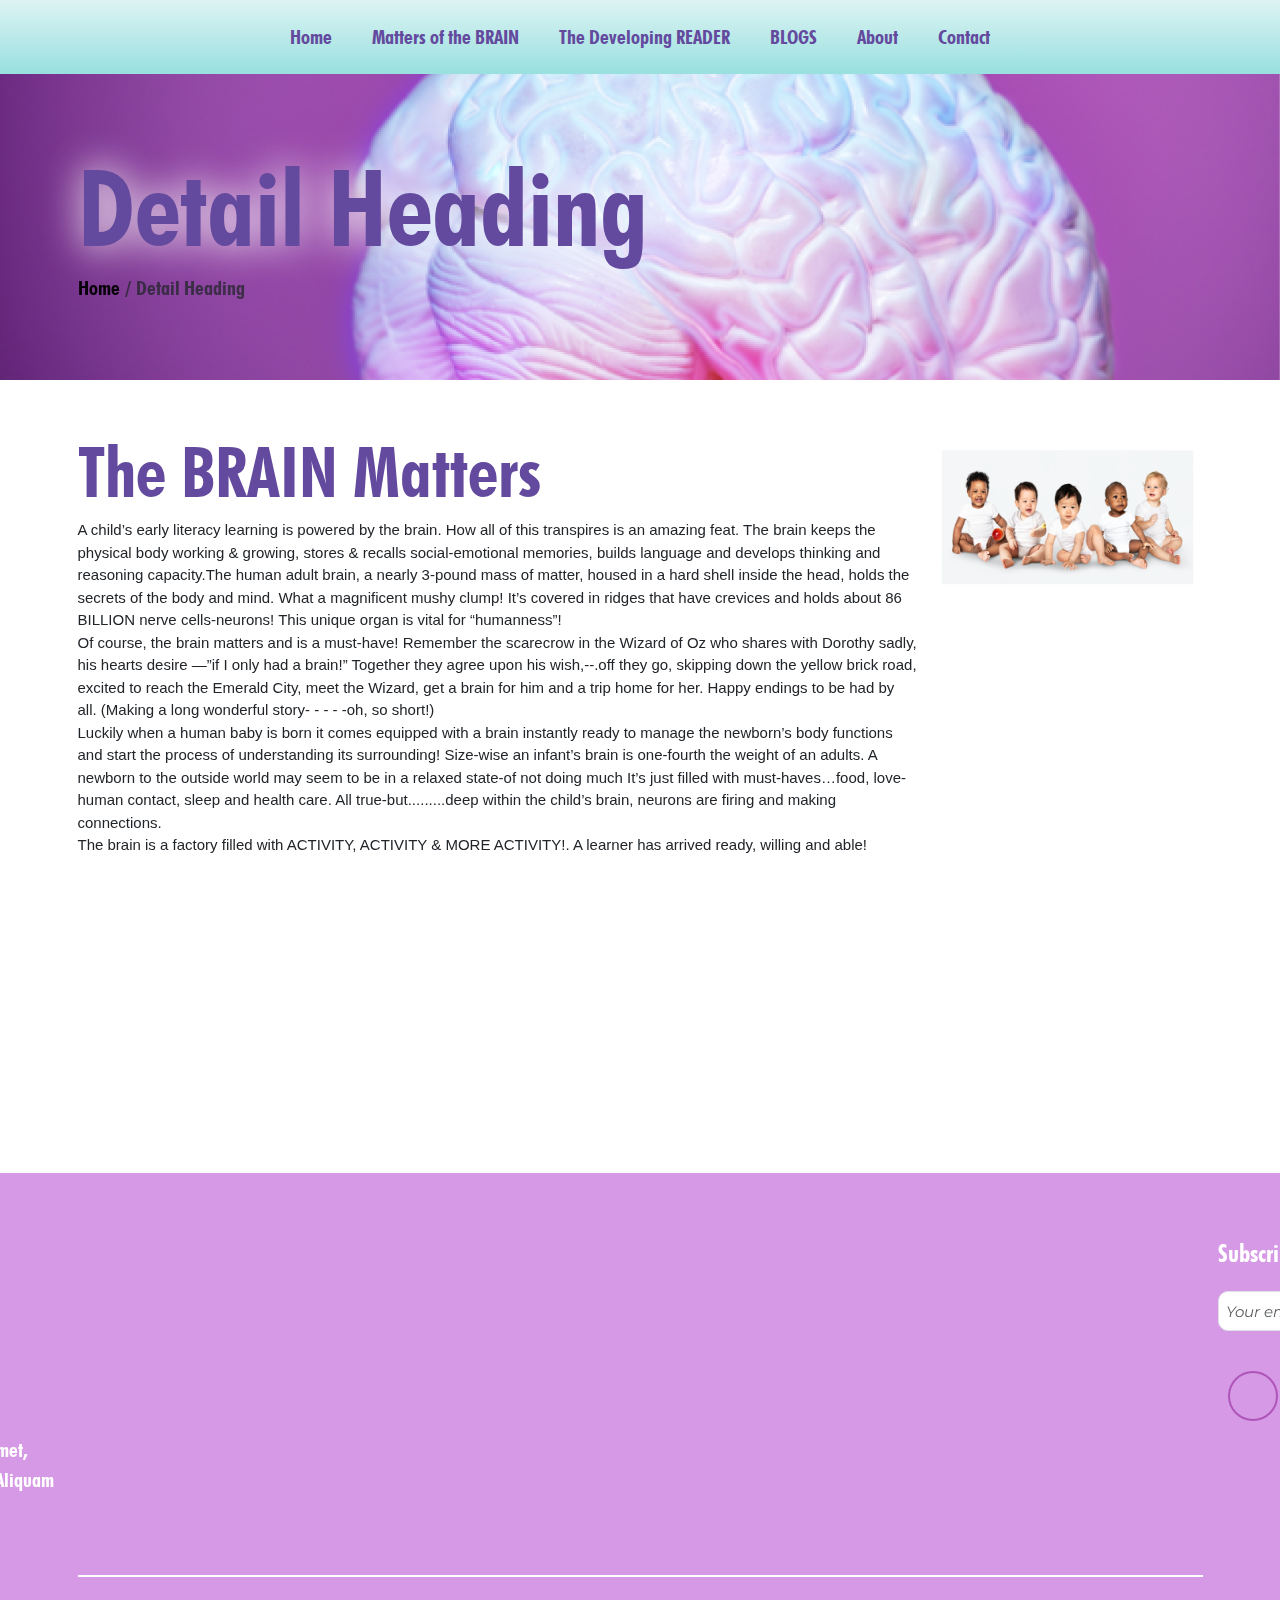
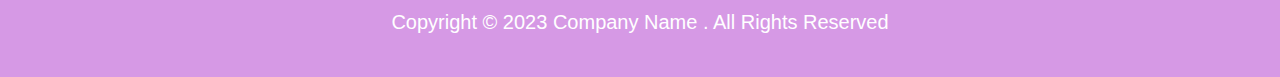
<file: details-page.html>
<!DOCTYPE html>
<html lang="en">

<head>
    <meta charset="UTF-8">
    <meta http-equiv="X-UA-Compatible" content="IE=edge">
    <meta name="viewport" content="width=device-width, initial-scale=1.0">
    <link rel="stylesheet" href="https://cdnjs.cloudflare.com/ajax/libs/font-awesome/6.4.0/css/all.min.css"
        integrity="sha512-iecdLmaskl7CVkqkXNQ/ZH/XLlvWZOJyj7Yy7tcenmpD1ypASozpmT/E0iPtmFIB46ZmdtAc9eNBvH0H/ZpiBw=="
        crossorigin="anonymous" referrerpolicy="no-referrer" />
    <link rel="stylesheet" href="./css/aos.css" />
    <link rel="stylesheet" href="css/bootstrap.css">
    <link rel="stylesheet" href="css/style.css">
    <title>Early Literacy Learning</title>
</head>

<body>
    <nav class="navbar navbar-expand-lg" data-aos="fade-down" data-aos-duration="1000">
        <div class="container-fluid">
            <!-- <a class="navbar-brand" href="#">Navbar</a> -->
            <button class="navbar-toggler" type="button" data-bs-toggle="collapse"
                data-bs-target="#navbarSupportedContent" aria-controls="navbarSupportedContent" aria-expanded="false"
                aria-label="Toggle navigation">
                <span class="navbar-toggler-icon"></span>
            </button>
            <div class="collapse navbar-collapse" id="navbarSupportedContent">
                <ul class="navbar-nav">
                    <li class="nav-item">
                        <a class="nav-link active" aria-current="page" href="index.html">Home</a>
                    </li>
                    <li class="nav-item">
                        <a class="nav-link" href="matters-of-the-brain.html">Matters of the BRAIN</a>
                    </li>
                    <li class="nav-item">
                        <a class="nav-link" href="the-developing-reader.html">The Developing READER</a>
                    </li>

                    <li class="nav-item">
                        <a class="nav-link" href="blogs.html">BLOGS</a>
                    </li>
                    <li class="nav-item">
                        <a class="nav-link" href="about-us.html">About</a>
                    </li>
                    <li class="nav-item">
                        <a class="nav-link" href="contact-us.html">Contact</a>
                    </li>

                </ul>

            </div>
        </div>
    </nav>

    <section class="sec-inner-banner matters-of-the-brain-bg">
        <div class="container">
            <div class="row">
                <div class="col-12">
                    <div class="content" data-aos="zoom-in" data-aos-duration="1000">

                        <h2>Detail Heading</h2>
                        <nav aria-label="breadcrumb">
                            <ol class="breadcrumb">
                                <li class="breadcrumb-item"><a href="index.html">Home</a></li>
                                <li class="breadcrumb-item active" aria-current="page">Detail Heading</li>
                            </ol>
                        </nav>
                    </div>
                </div>
            </div>
        </div>
    </section>
    <section class="sec-inner-content">
        <div class="container">
            <div class="row">

                <div class="col-lg-9" data-aos="zoom-in" data-aos-delay="50" data-aos-duration="1000">
                    <div class="content">

                        <h2>The BRAIN Matters</h2>
                        <p>A child’s early literacy learning is powered by the brain. How all of this transpires is an
                            amazing feat. The brain keeps the physical body working & growing, stores & recalls
                            social-emotional memories, builds language and develops thinking and reasoning capacity.The
                            human adult brain, a nearly 3-pound mass of matter, housed in a hard shell inside the head,
                            holds the secrets of the body and mind. What a magnificent mushy clump! It’s covered in
                            ridges that have crevices and holds about 86 BILLION nerve cells-neurons! This unique organ
                            is vital for “humanness”!
                            <br>
                            Of course, the brain matters and is a must-have! Remember the scarecrow in the Wizard of Oz
                            who shares with Dorothy sadly, his hearts desire —”if I only had a brain!” Together they
                            agree upon his wish,--.off they go, skipping down the yellow brick road, excited to reach
                            the Emerald City, meet the Wizard, get a brain for him and a trip home for her. Happy
                            endings to be had by all. (Making a long wonderful story- - - -
                            -oh, so short!)
                            <br>
                            Luckily when a human baby is born it comes equipped with a brain instantly ready to manage
                            the newborn’s body functions and start the process of understanding its surrounding!
                            Size-wise an infant’s brain is one-fourth the weight of an adults. A newborn to the outside
                            world may seem to be in a relaxed state-of not doing much It’s just filled with
                            must-haves…food, love-human contact, sleep and health care. All true-but.........deep within
                            the child’s brain, neurons are firing and making connections.
                            <br>
                            The brain is a factory filled with ACTIVITY, ACTIVITY & MORE ACTIVITY!.
                            A learner has arrived ready, willing and able!
                        </p>
                    </div>
                </div>
                <div class="col-lg-3" data-aos="zoom-in" data-aos-delay="50" data-aos-duration="1000">
                    <img class="img-fluid" src="./images/card-img-1.png" alt="about-img">
                </div>
                <div class="col-12" data-aos="zoom-in" data-aos-delay="50" data-aos-duration="1000">
                    <div class="content">
                        <!-- <p>Lorem Ipsum is simply dummy text of the printing and typesetting industry. Lorem Ipsum has
                            been the industry's standard dummy text ever since the 1500s, when an unknown printer took a
                            galley of type and scrambled it to make a type specimen book. It has survived not only five
                            centuries, but also the leap into electronic typesetting, remaining essentially unchanged.
                            It was popularised in the 1960s with the release of Letraset sheets containing Lorem Ipsum
                            passages, and more recently with desktop publishing software like Aldus PageMaker including
                            versions of Lorem Ipsum.Lorem Ipsum is simply dummy text of the printing and typesetting
                            industry. Lorem Ipsum has been the industry's standard dummy text ever since the 1500s, when
                            an unknown printer took a galley of type and scrambled it to make a type specimen book. It
                            has survived not only five centuries, but also the leap into electronic typesetting,
                            remaining essentially unchanged. It was popularised in the 1960s with the release of
                            Letraset sheets containing Lorem Ipsum passages, and more recently with desktop publishing
                            software like Aldus PageMaker including versions of Lorem Ipsum.Lorem Ipsum is simply dummy
                            text of the printing and typesetting industry. Lorem Ipsum has been the industry's standard
                            dummy text ever since the 1500s, when an unknown printer took a galley of type and scrambled
                            it to make a type specimen book. It has survived not only five centuries, but also the leap
                            into electronic typesetting, remaining essentially unchanged. It was popularised in the
                            1960s with the release of Letraset sheets containing Lorem Ipsum passages, and more recently
                            with desktop publishing software like Aldus PageMaker including versions of Lorem Ipsum.</p> -->
                    </div>
                </div>
                <div class="col-lg-9" data-aos="zoom-in" data-aos-delay="50" data-aos-duration="1000">
                    <div class="content">

                        <h2>Resources & References</h2>
                        <p>Building the Reading Brain, Patricia Wolfe & Pamela Nevills, Corwin Press,
                            Chapter 2-Brain Basics, (2009)
                            <br>
                            Early Brain Development in Children, Pamela Li, MS, MBA, Parenting for Brain,
                            https://www.parentingforbrain.com/brain-development/,(2021)
                            <br>
                            How Many Neurons Are in the Brain, Dr. Suzana Herculano-Houzel, neuroscientist, Vanderbilt
                            University,
                            Brain Institute YouTube & transcript, www.brainfacts.org/in -the-lab/meet-the-researcher/
                            2018/how-many-neurons-are-in- the-brain, (2018)
                            <br>
                            You Are Your Child’s First Teacher, Rahima Baldwin Dancy, Ten Speed Press, Chapter 1-You Are
                            Your Child’s First Teacher, (2012)

                        </p>
                    </div>
                </div>
                <div class="col-lg-3" data-aos="zoom-in" data-aos-delay="50" data-aos-duration="1000">
                    <img class="img-fluid" src="./images/card-img-1.png" alt="about-img">
                </div>
                <div class="col-12" data-aos="zoom-in" data-aos-delay="50" data-aos-duration="1000">
                    <div class="content">

                    </div>
                </div>
            </div>
        </div>
    </section>

    <footer>
        <div class="container">
            <div class="top-footer">
                <div class="row">
                    <div class="col-lg-3 col-md-6 col-12" data-aos="slide-right" data-aos-duration="1000"
                        data-aos-delay="200">
                        <div class="footer-c">
                            <a href="#" class="logo"> <img class="img-fluid" src="./images/footer-logo.png" alt=""> </a>
                            <p>Lorem ipsum dolor sit amet, consectetur adipiscing elit. Aliquam eu placerat nunc.
                            </p>
                        </div>
                    </div>
                    <div class="col-lg-3 col-md-6 col-12" data-aos="zoom-in" data-aos-duration="1000"
                        data-aos-delay="200">
                        <div class="footer-c">
                            <h4>quick links</h4>
                            <ul>
                                <li>
                                    <a href="#">Lorem ipsum</a>
                                </li>
                                <li>
                                    <a href="#">Lorem ipsum</a>
                                </li>
                                <li>
                                    <a href="#">Lorem ipsum</a>
                                </li>
                                <li>
                                    <a href="#">Lorem ipsum</a>
                                </li>
                                <li>
                                    <a href="#">Lorem ipsum</a>
                                </li>
                            </ul>
                        </div>
                    </div>
                    <div class="col-lg-3 col-md-6 col-12" data-aos="zoom-in" data-aos-duration="1000"
                        data-aos-delay="200">
                        <div class="">
                            <h4>information</h4>
                            <ul>
                                <li>
                                    <a href="#"><span class="info-icon"><img src="./images/email-icon.png"
                                                alt=""></span> Demo@example.com</a>
                                </li>
                                <li>
                                    <a href="#"><span class="info-icon"><img src="./images/phone-icon.png"
                                                alt=""></span> 0123456789</a>
                                </li>
                                <li>
                                    <a href="#"><span class="info-icon"><img src="./images/location-icon.png"
                                                alt=""></span> Lorem, ipsum dolor.</a>
                                </li>

                            </ul>
                        </div>
                    </div>
                    <div class="col-lg-3 col-md-6 col-12" data-aos="slide-left" data-aos-duration="1000"
                        data-aos-delay="200">
                        <div class="">
                            <h4>subscribe</h4>
                            <form action="" class="footer-form">
                                <div class="input-group">
                                    <input type="text" class="form-control" id="inputGroupFile01"
                                        placeholder="Your email">
                                    <a href="" class="send-icon"><img src="./images/send-icon.png" alt=""></a>
                                </div>
                            </form>
                            <ul class="social-links">
                                <li>
                                    <a href="#"><i class="fa-brands fa-facebook-f"></i></a>
                                </li>
                                <li>
                                    <a href="#"><i class="fa-brands fa-linkedin-in"></i></a>
                                </li>
                                <li>
                                    <a href="#"><i class="fa-brands fa-google-plus-g"></i></a>
                                </li>
                                <li>
                                    <a href="#"><img src="./images/location-white.png" alt=""></a>
                                </li>
                                <li>
                                    <a href="#"><i class="fa-brands fa-twitter"></i></a>
                                </li>


                            </ul>
                        </div>
                    </div>
                </div>
            </div>
            <div class="btm-footer">
                <p>Copyright © 2023 Company Name . All Rights Reserved</p>
            </div>
        </div>
    </footer>

    <script src="./js/aos.js"></script>
    <script src="js/bootstrap.js"></script>
    <script src="js/index.js"></script>
    <script>
        AOS.init();
    </script>
</body>

</html>
</file>
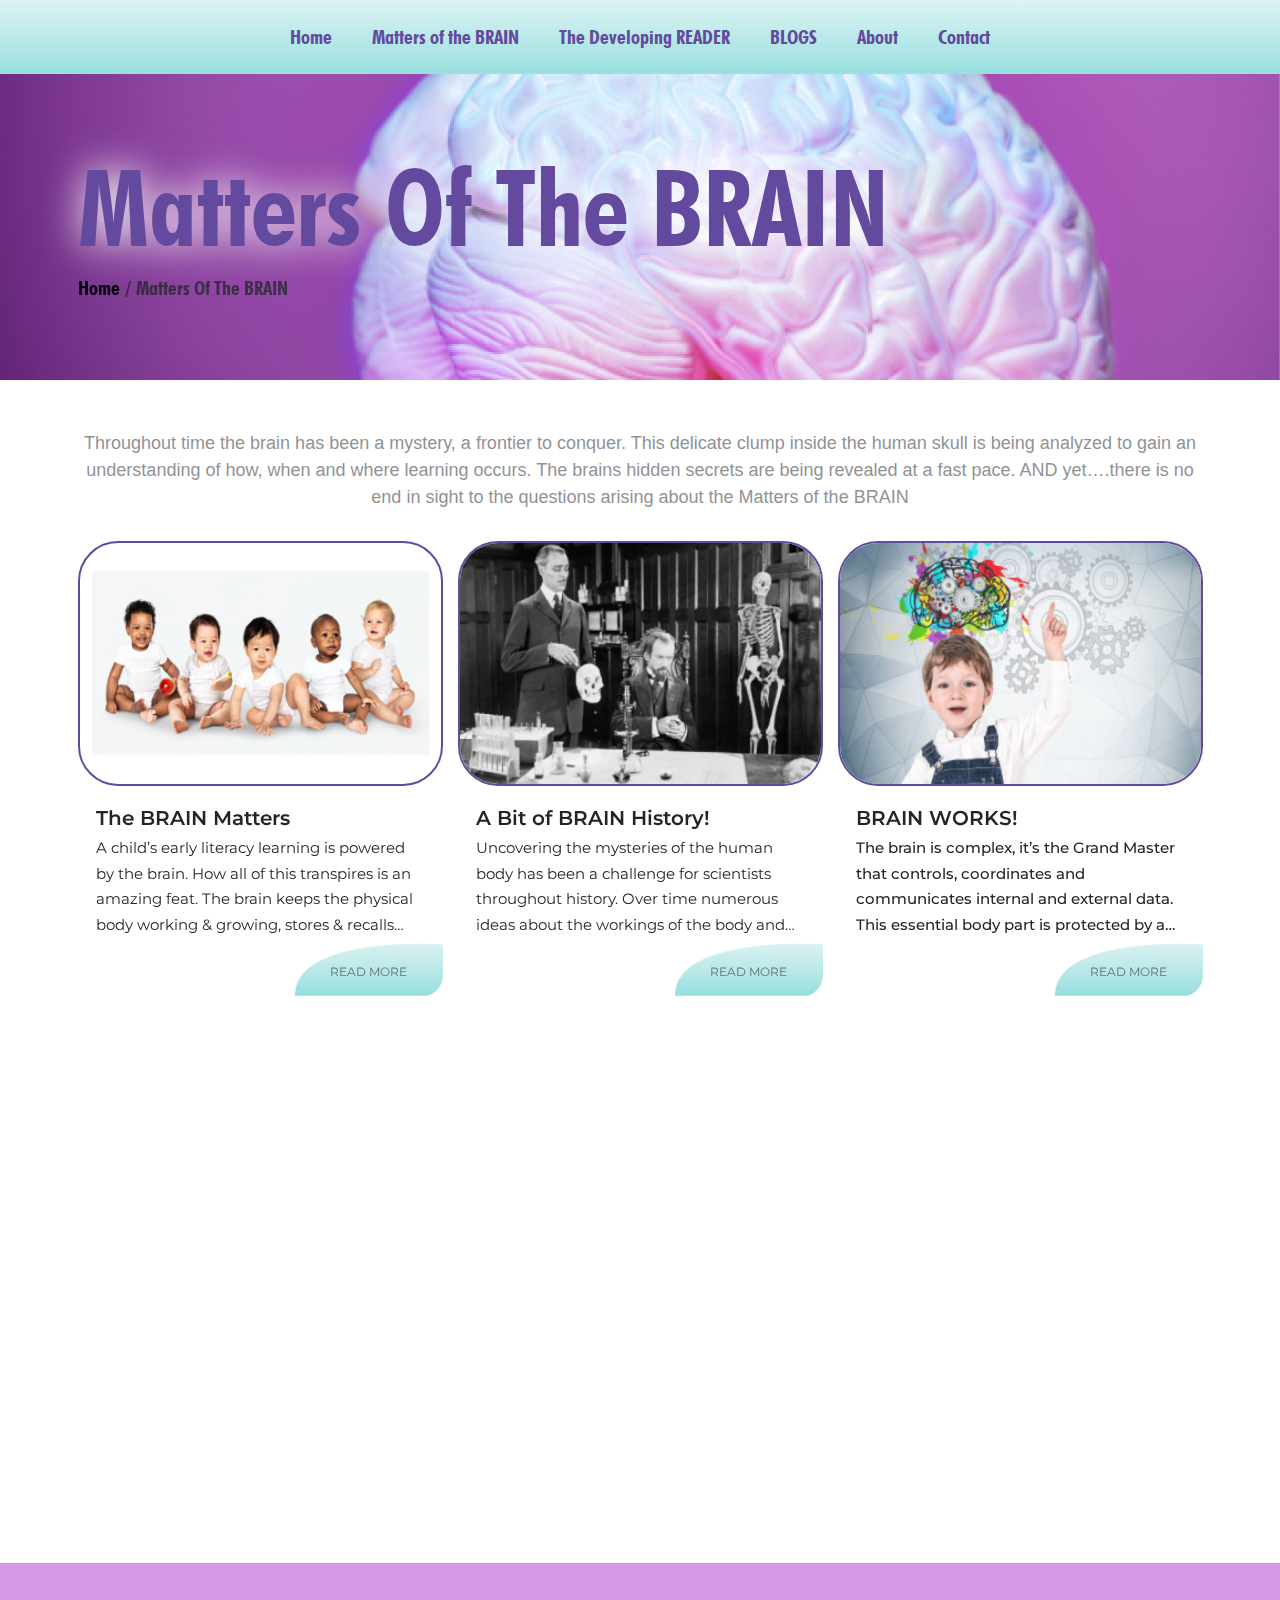
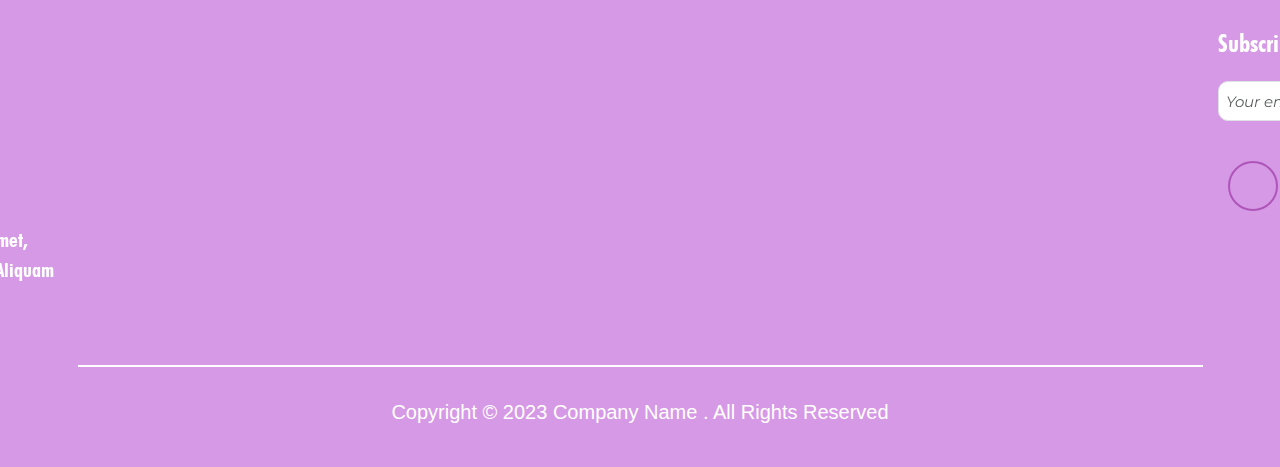
<file: matters-of-the-brain.html>
<!DOCTYPE html>
<html lang="en">

<head>
    <meta charset="UTF-8">
    <meta http-equiv="X-UA-Compatible" content="IE=edge">
    <meta name="viewport" content="width=device-width, initial-scale=1.0">
    <link rel="stylesheet" href="https://cdnjs.cloudflare.com/ajax/libs/font-awesome/6.4.0/css/all.min.css"
        integrity="sha512-iecdLmaskl7CVkqkXNQ/ZH/XLlvWZOJyj7Yy7tcenmpD1ypASozpmT/E0iPtmFIB46ZmdtAc9eNBvH0H/ZpiBw=="
        crossorigin="anonymous" referrerpolicy="no-referrer" />
    <link rel="stylesheet" href="./css/aos.css" />
    <link rel="stylesheet" href="css/bootstrap.css">
    <link rel="stylesheet" href="css/style.css">
    <title>Matters Of The BRAIN</title>
</head>

<body>


    <nav class="navbar navbar-expand-lg" data-aos="fade-down" data-aos-duration="1000">
        <div class="container-fluid">
            <!-- <a class="navbar-brand" href="#">Navbar</a> -->
            <button class="navbar-toggler" type="button" data-bs-toggle="collapse"
                data-bs-target="#navbarSupportedContent" aria-controls="navbarSupportedContent" aria-expanded="false"
                aria-label="Toggle navigation">
                <span class="navbar-toggler-icon"></span>
            </button>
            <div class="collapse navbar-collapse" id="navbarSupportedContent">
                <ul class="navbar-nav">
                    <li class="nav-item">
                        <a class="nav-link active" aria-current="page" href="index.html">Home</a>
                    </li>
                    <li class="nav-item">
                        <a class="nav-link" href="matters-of-the-brain.html">Matters of the BRAIN</a>
                    </li>
                    <li class="nav-item">
                        <a class="nav-link" href="the-developing-reader.html">The Developing READER</a>
                    </li>

                    <li class="nav-item">
                        <a class="nav-link" href="blogs.html">BLOGS</a>
                    </li>
                    <li class="nav-item">
                        <a class="nav-link" href="about-us.html">About</a>
                    </li>
                    <li class="nav-item">
                        <a class="nav-link" href="contact-us.html">Contact</a>
                    </li>

                </ul>

            </div>
        </div>
    </nav>
    <main>
        <section class="sec-inner-banner matters-of-the-brain-bg">
            <div class="container">
                <div class="row">
                    <div class="col-12">
                        <div class="content" data-aos="zoom-in" data-aos-duration="1000">

                            <h2>Matters Of The BRAIN</h2>
                            <nav aria-label="breadcrumb">
                                <ol class="breadcrumb">
                                    <li class="breadcrumb-item"><a href="index.html">Home</a></li>
                                    <li class="breadcrumb-item active" aria-current="page">Matters Of The BRAIN</li>
                                </ol>
                            </nav>
                        </div>
                    </div>
                </div>
            </div>
        </section>
        <section class="sec-inner-content">
            <div class="container">
                <div class="row">
                    <div class="col-12">
                        <div class="content ">
                            <p class="main-para">Throughout time the brain has been a mystery, a frontier to conquer. 
                                This delicate clump inside the human skull is being analyzed to gain an understanding of how, when and where learning occurs. The brains hidden secrets are being revealed at a fast pace. AND yet….there is no end in sight to the questions arising about the Matters of the BRAIN
                             </p>
                        </div>
                    </div>
                    <div class="col-lg-4 col-md-6 col-12 " data-aos="zoom-in" data-aos-duration="1000">
                        <div class="card card-block card-develop">
                            <img src="./images/card-img-1.png" class="card-img-top img-fluid" alt="">
                            <div class="card-body">
                                <h5 class="card-title">The BRAIN Matters</h5>
                                <p class="card-text">A child’s early literacy learning is powered by the brain. How all
                                    of this transpires is an amazing feat. The brain keeps the physical body working &
                                    growing, stores & recalls social-emotional memories, builds language and develops
                                    thinking and reasoning capacity. WOW!.
                                </p>
                                <a href="./details-page.html" class="card-btn btn">read more</a>
                               
                            </div>
                        </div>
                    </div>
                    <div class="col-lg-4 col-md-6 col-12" data-aos="zoom-in" data-aos-duration="1000">
                        <div class="card card-block card-develop">
                            <img src="./images/card-img-2.png" class="card-img-top img-fluid" alt="">
                            <div class="card-body">
                                <h5 class="card-title">A Bit of BRAIN History!</h5>
                                <p class="card-text">Uncovering the mysteries of the human body has been a challenge for
                                    scientists throughout history. Over time numerous ideas about the workings of the
                                    body and its relationship to the brain have been studied, changed, expanded or even
                                    eliminated. Current discoveries about the brain are transforming the field of
                                    neuroscience all over the world.

                                </p>
                                <a href="#" class="card-btn btn">read more</a>
                            </div>
                        </div>
                    </div>
                    <div class="col-lg-4 col-md-6 col-12 " data-aos="zoom-in" data-aos-duration="1000">
                        <div class="card card-block card-develop">
                            <img src="./images/card-img-3.png" class="card-img-top img-fluid" alt="">
                            <div class="card-body">
                                <h5 class="card-title">BRAIN WORKS!<h5>
                                        <p class="card-text"> The brain is complex, it’s the Grand Master that controls,
                                            coordinates and communicates internal and external data. This essential body
                                            part is protected by a hard outer covering, the skull. Underneath it, hidden
                                            from sight, sits the powerhouse of life. What really goes on within the
                                            brain?

                                        </p>
                                        <a href="#" class="card-btn btn">read more</a>
                            </div>
                        </div>
                    </div>
                    <div class="col-lg-4 col-md-6 col-12" data-aos="zoom-in" data-aos-duration="1000">
                        <div class="card card-block card-develop">
                            <img src="./images/card-img-4.png" class="card-img-top img-fluid" alt="">
                            <div class="card-body">
                                <h5 class="card-title">Magnificent
                                    NEURONS!
                                </h5>
                                <p class="card-text">The central nervous system (CNS) is a happening place, lots of
                                    hustle and bustle, 24-7! There’s always BIG ACTION going on, making connections and
                                    communicating every split second, nanosecond, zeptosecond — with a range of 100 -
                                    300 miles an hour! Who are these key action figures? Neurons, that’s who!

                                </p>
                                <a href="#" class="card-btn btn">read more</a>
                            </div>
                        </div>
                    </div>
                    <div class="col-lg-4 col-md-6 col-12" data-aos="zoom-in" data-aos-duration="1000">
                        <div class="card card-block card-develop">
                            <img src="./images/card-img-1.png" class="card-img-top img-fluid" alt="">
                            <div class="card-body">
                                <h5 class="card-title">Neuron
                                    NETWORKS
                                </h5>
                                <p class="card-text">Neurons are not loners, no they must always be chatting away to
                                    other neurons. Their synapses firing together create an extensive communication
                                    network, these pathways in the central nervous system are responsible for the
                                    functions of the brain. Billions of neurons are talking together as they send and
                                    receive messages throughout the body daily.

                                </p>
                                <a href="#" class="card-btn btn">read more</a>
                            </div>
                        </div>
                    </div>

                </div>
            </div>
        </section>

        <footer>
            <div class="container">
                <div class="top-footer">
                    <div class="row">
                        <div class="col-lg-3 col-md-6 col-12" data-aos="slide-right" data-aos-duration="1000"
                            data-aos-delay="200">
                            <div class="footer-c">
                                <a href="#" class="logo"> <img class="img-fluid" src="./images/footer-logo.png" alt="">
                                </a>
                                <p>Lorem ipsum dolor sit amet, consectetur adipiscing elit. Aliquam eu placerat nunc.
                                </p>
                            </div>
                        </div>
                        <div class="col-lg-3 col-md-6 col-12" data-aos="zoom-in" data-aos-duration="1000"
                            data-aos-delay="200">
                            <div class="footer-c">
                                <h4>quick links</h4>
                                <ul>
                                    <li>
                                        <a href="#">Lorem ipsum</a>
                                    </li>
                                    <li>
                                        <a href="#">Lorem ipsum</a>
                                    </li>
                                    <li>
                                        <a href="#">Lorem ipsum</a>
                                    </li>
                                    <li>
                                        <a href="#">Lorem ipsum</a>
                                    </li>
                                    <li>
                                        <a href="#">Lorem ipsum</a>
                                    </li>
                                </ul>
                            </div>
                        </div>
                        <div class="col-lg-3 col-md-6 col-12" data-aos="zoom-in" data-aos-duration="1000"
                            data-aos-delay="200">
                            <div class="">
                                <h4>information</h4>
                                <ul>
                                    <li>
                                        <a href="#"><span class="info-icon"><img src="./images/email-icon.png"
                                                    alt=""></span> Demo@example.com</a>
                                    </li>
                                    <li>
                                        <a href="#"><span class="info-icon"><img src="./images/phone-icon.png"
                                                    alt=""></span> 0123456789</a>
                                    </li>
                                    <li>
                                        <a href="#"><span class="info-icon"><img src="./images/location-icon.png"
                                                    alt=""></span> Lorem, ipsum dolor.</a>
                                    </li>

                                </ul>
                            </div>
                        </div>
                        <div class="col-lg-3 col-md-6 col-12" data-aos="slide-left" data-aos-duration="1000"
                            data-aos-delay="200">
                            <div class="">
                                <h4>subscribe</h4>
                                <form action="" class="footer-form">
                                    <div class="input-group">
                                        <input type="text" class="form-control" id="inputGroupFile01"
                                            placeholder="Your email">
                                        <a href="" class="send-icon"><img src="./images/send-icon.png" alt=""></a>
                                    </div>
                                </form>
                                <ul class="social-links">
                                    <li>
                                        <a href="#"><i class="fa-brands fa-facebook-f"></i></a>
                                    </li>
                                    <li>
                                        <a href="#"><i class="fa-brands fa-linkedin-in"></i></a>
                                    </li>
                                    <li>
                                        <a href="#"><i class="fa-brands fa-google-plus-g"></i></a>
                                    </li>
                                    <li>
                                        <a href="#"><img src="./images/location-white.png" alt=""></a>
                                    </li>
                                    <li>
                                        <a href="#"><i class="fa-brands fa-twitter"></i></a>
                                    </li>


                                </ul>
                            </div>
                        </div>
                    </div>
                </div>
                <div class="btm-footer">
                    <p>Copyright © 2023 Company Name . All Rights Reserved</p>
                </div>
            </div>
        </footer>

    </main>


    <script src="./js/aos.js"></script>
    <script src="js/bootstrap.js"></script>
    <script src="js/index.js"></script>
    <script>
        AOS.init();
    </script>
</body>

</html>
</file>
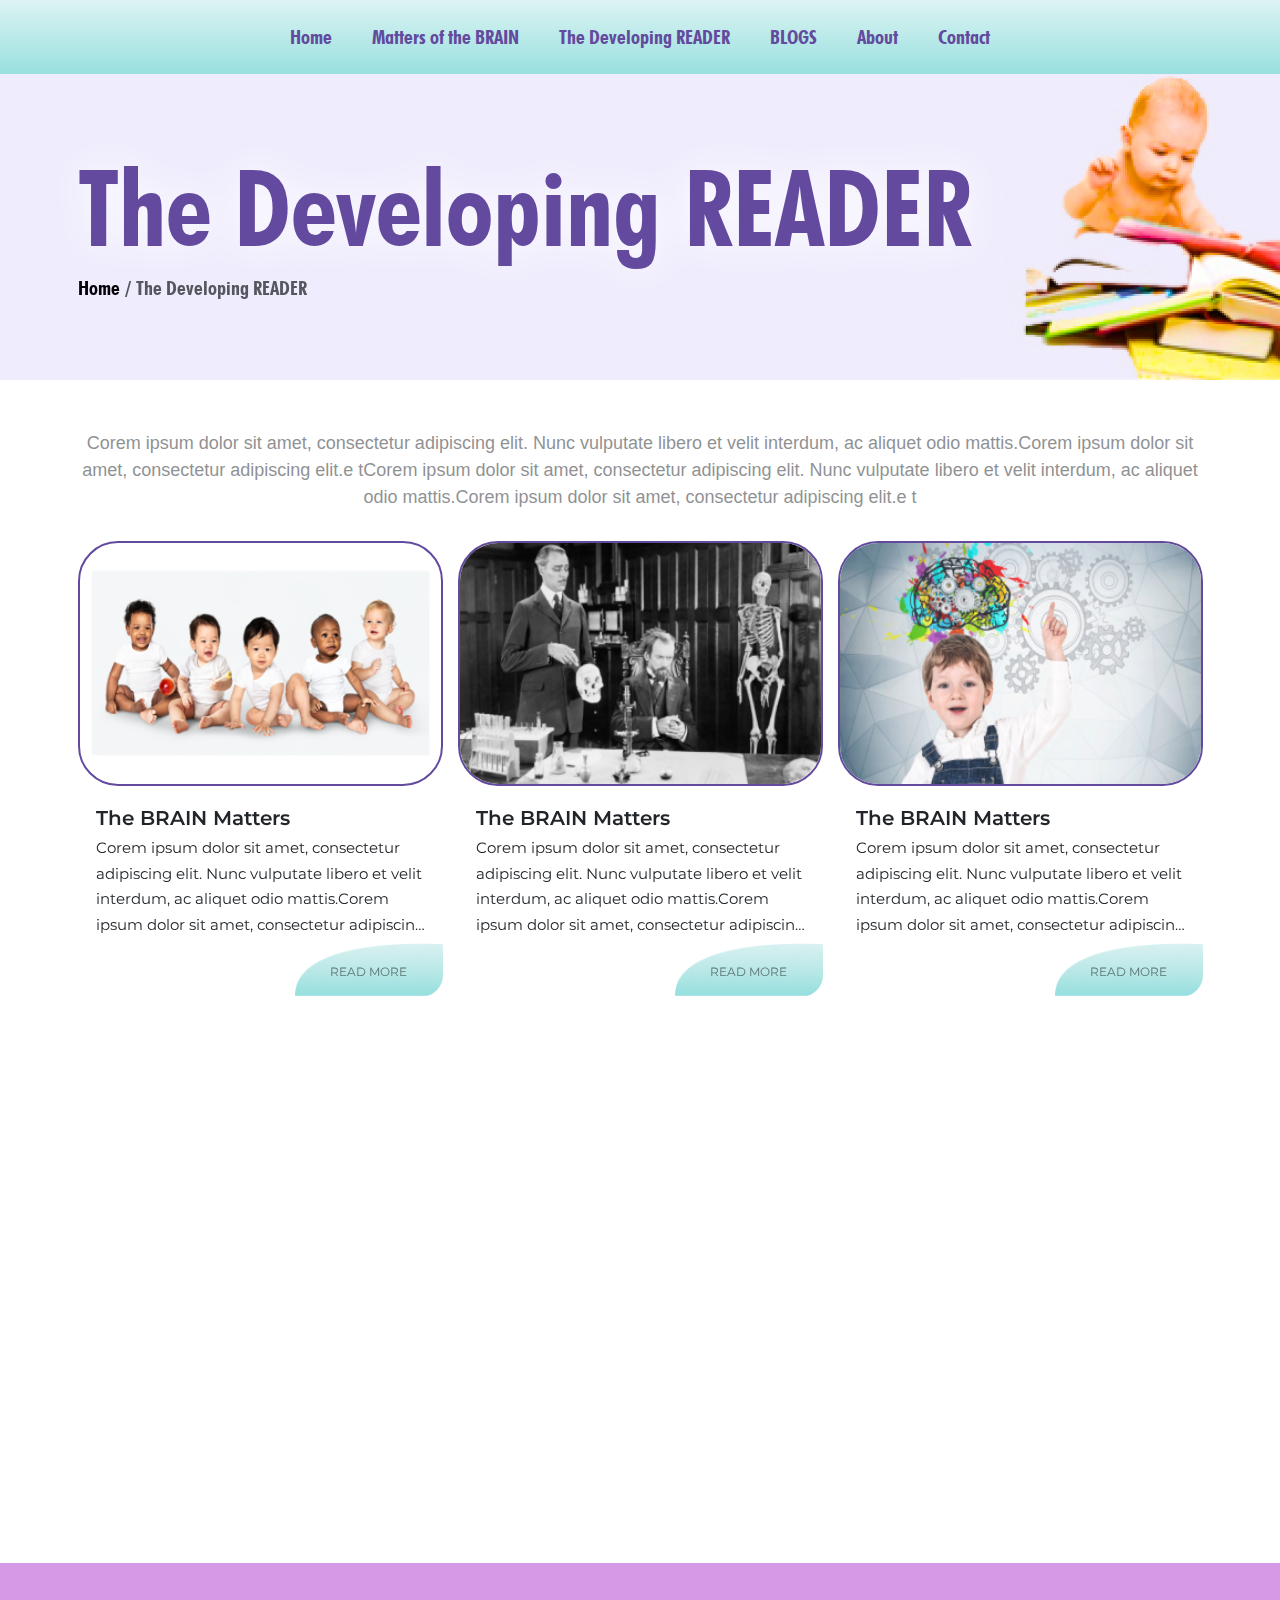
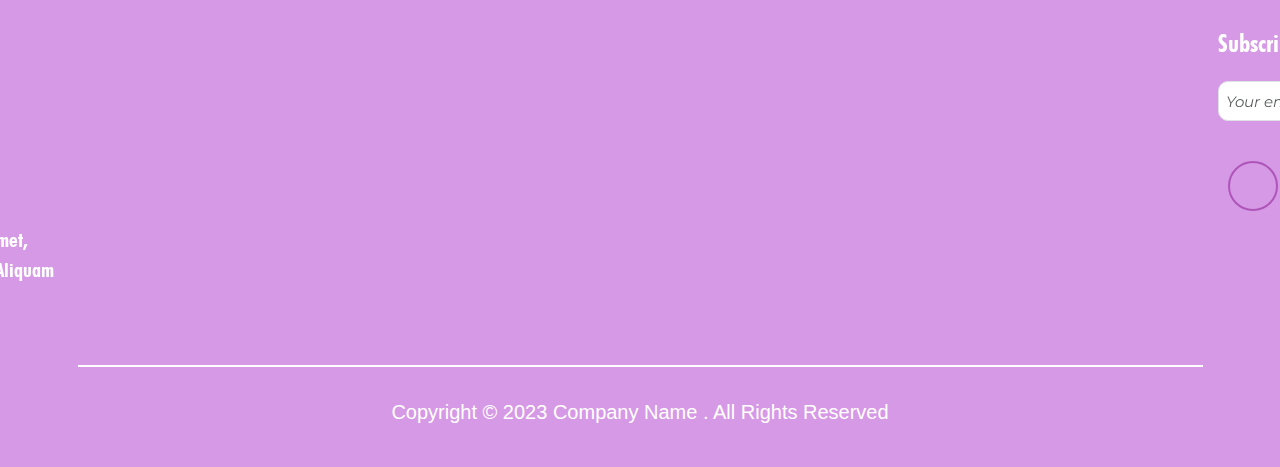
<file: the-developing-reader.html>
<!DOCTYPE html>
<html lang="en">

<head>
    <meta charset="UTF-8">
    <meta http-equiv="X-UA-Compatible" content="IE=edge">
    <meta name="viewport" content="width=device-width, initial-scale=1.0">
    <link rel="stylesheet" href="https://cdnjs.cloudflare.com/ajax/libs/font-awesome/6.4.0/css/all.min.css" integrity="sha512-iecdLmaskl7CVkqkXNQ/ZH/XLlvWZOJyj7Yy7tcenmpD1ypASozpmT/E0iPtmFIB46ZmdtAc9eNBvH0H/ZpiBw==" crossorigin="anonymous" referrerpolicy="no-referrer" />
    <link rel="stylesheet" href="./css/aos.css" />
    <link rel="stylesheet" href="css/bootstrap.css">
    <link rel="stylesheet" href="css/style.css">
    <title>The Developing READER</title>
</head>

<body>


      <nav class="navbar navbar-expand-lg" data-aos="fade-down" data-aos-duration="1000">
        <div class="container-fluid">
            <!-- <a class="navbar-brand" href="#">Navbar</a> -->
            <button class="navbar-toggler" type="button" data-bs-toggle="collapse"
                data-bs-target="#navbarSupportedContent" aria-controls="navbarSupportedContent" aria-expanded="false"
                aria-label="Toggle navigation">
                <span class="navbar-toggler-icon"></span>
            </button>
            <div class="collapse navbar-collapse" id="navbarSupportedContent">
                <ul class="navbar-nav">
                    <li class="nav-item">
                        <a class="nav-link active" aria-current="page" href="index.html">Home</a>
                    </li>
                    <li class="nav-item">
                        <a class="nav-link" href="matters-of-the-brain.html">Matters of the BRAIN</a>
                    </li>
                    <li class="nav-item">
                        <a class="nav-link" href="the-developing-reader.html">The Developing READER</a>
                    </li>
          
                    <li class="nav-item">
                        <a class="nav-link" href="blogs.html">BLOGS</a>
                    </li>
                    <li class="nav-item">   
                        <a class="nav-link" href="about-us.html">About</a>
                    </li>
                    <li class="nav-item">
                        <a class="nav-link" href="contact-us.html">Contact</a>
                    </li>

                </ul>

            </div>
        </div>
    </nav>
    <main>
        <section class="sec-inner-banner the-developing-reader-bg" >
            <div class="container">
                <div class="row">
                    <div class="col-12">
                        <div class="content" data-aos="zoom-in" data-aos-duration="1000">
                         
                            <h2>The Developing READER</h2>
                            <nav aria-label="breadcrumb">
                                <ol class="breadcrumb">
                                  <li class="breadcrumb-item"><a href="index.html">Home</a></li>
                                  <li class="breadcrumb-item active" aria-current="page">The Developing READER</li>
                                </ol>
                              </nav>
                        </div>
                    </div>  
                </div>
            </div>
        </section>
        <section class="sec-inner-content" >
            <div class="container">
                <div class="row">
                    <div class="col-12">
                        <div class="content ">
                         <p class=" main-para">Corem ipsum dolor sit amet, consectetur adipiscing elit. Nunc vulputate libero et velit interdum, ac aliquet odio mattis.Corem ipsum dolor sit amet, consectetur adipiscing elit.e tCorem ipsum dolor sit amet, consectetur adipiscing elit. Nunc vulputate libero et velit interdum, ac aliquet odio mattis.Corem ipsum dolor sit amet, consectetur adipiscing elit.e t

                         </p>
                        </div>
                    </div>  
                    <div class="col-lg-4 col-md-6 col-12" data-aos="zoom-in" data-aos-duration="1000" >
                        <div class="card card-block card-develop">
                            <img src="./images/card-img-1.png" class="card-img-top img-fluid" alt="">
                            <div class="card-body">
                                <h5 class="card-title">The BRAIN Matters</h5>
                                <p class="card-text">Corem ipsum dolor sit amet, consectetur adipiscing elit. Nunc
                                    vulputate libero et velit interdum, ac aliquet odio mattis.Corem ipsum dolor sit
                                    amet, consectetur adipiscing elit. Nunc vulputate
                                </p>
                                <a href="#" class="card-btn btn">read more</a>
                            </div>
                        </div>
                    </div>
                    <div class="col-lg-4 col-md-6 col-12" data-aos="zoom-in" data-aos-duration="1000" >
                        <div class="card card-block card-develop">
                            <img src="./images/card-img-2.png" class="card-img-top img-fluid" alt="">
                            <div class="card-body">
                                <h5 class="card-title">The BRAIN Matters</h5>
                                <p class="card-text">Corem ipsum dolor sit amet, consectetur adipiscing elit. Nunc
                                    vulputate libero et velit interdum, ac aliquet odio mattis.Corem ipsum dolor sit
                                    amet, consectetur adipiscing elit. Nunc vulputate
                                </p>
                                <a href="#" class="card-btn btn">read more</a>
                            </div>
                        </div>
                    </div>
                    <div class="col-lg-4 col-md-6 col-12" data-aos="zoom-in" data-aos-duration="1000" >
                        <div class="card card-block card-develop">
                            <img src="./images/card-img-3.png" class="card-img-top img-fluid" alt="">
                            <div class="card-body">
                                <h5 class="card-title">The BRAIN Matters</h5>
                                <p class="card-text">Corem ipsum dolor sit amet, consectetur adipiscing elit. Nunc
                                    vulputate libero et velit interdum, ac aliquet odio mattis.Corem ipsum dolor sit
                                    amet, consectetur adipiscing elit. Nunc vulputate
                                </p>
                                <a href="#" class="card-btn btn">read more</a>
                            </div>
                        </div>
                    </div>
                    <div class="col-lg-4 col-md-6 col-12 " data-aos="zoom-in" data-aos-duration="1000" >
                        <div class="card card-block card-develop">
                            <img src="./images/card-img-4.png" class="card-img-top img-fluid" alt="">
                            <div class="card-body">
                                <h5 class="card-title">The BRAIN Matters</h5>
                                <p class="card-text">Corem ipsum dolor sit amet, consectetur adipiscing elit. Nunc
                                    vulputate libero et velit interdum, ac aliquet odio mattis.Corem ipsum dolor sit
                                    amet, consectetur adipiscing elit. Nunc vulputate
                                </p>
                                <a href="#" class="card-btn btn">read more</a>
                            </div>
                        </div>
                    </div>
                    <div class="col-lg-4 col-md-6 col-12" data-aos="zoom-in" data-aos-duration="1000" >
                        <div class="card card-block card-develop">
                            <img src="./images/card-img-1.png" class="card-img-top img-fluid" alt="">
                            <div class="card-body">
                                <h5 class="card-title">The BRAIN Matters</h5>
                                <p class="card-text">Corem ipsum dolor sit amet, consectetur adipiscing elit. Nunc
                                    vulputate libero et velit interdum, ac aliquet odio mattis.Corem ipsum dolor sit
                                    amet, consectetur adipiscing elit. Nunc vulputate
                                </p>
                                <a href="#" class="card-btn btn">read more</a>
                            </div>
                        </div>
                    </div>
                    <div class="col-lg-4 col-md-6 col-12" data-aos="zoom-in" data-aos-duration="1000" >
                        <div class="card card-block card-develop">
                            <img src="./images/card-img-4.png" class="card-img-top img-fluid" alt="">
                            <div class="card-body">
                                <h5 class="card-title">The BRAIN Matters</h5>
                                <p class="card-text">Corem ipsum dolor sit amet, consectetur adipiscing elit. Nunc
                                    vulputate libero et velit interdum, ac aliquet odio mattis.Corem ipsum dolor sit
                                    amet, consectetur adipiscing elit. Nunc vulputate
                                </p>
                                <a href="#" class="card-btn btn">read more</a>
                            </div>
                        </div>
                    </div>
                    
                </div>
            </div>
        </section>
      
        <footer>
            <div class="container">
                <div class="top-footer">
                    <div class="row">
                        <div class="col-lg-3 col-md-6 col-12" data-aos="slide-right" data-aos-duration="1000" data-aos-delay="200">
                            <div class="footer-c">
                                <a href="#" class="logo"> <img class="img-fluid" src="./images/footer-logo.png" alt=""> </a>
                                <p>Lorem ipsum dolor sit amet, consectetur adipiscing elit. Aliquam eu placerat nunc.
                                </p>
                            </div>
                        </div>
                        <div class="col-lg-3 col-md-6 col-12"  data-aos="zoom-in" data-aos-duration="1000" data-aos-delay="200">
                            <div class="footer-c">
                                <h4>quick links</h4>
                                <ul>
                                    <li>
                                        <a href="#">Lorem ipsum</a>
                                    </li>
                                    <li>
                                        <a href="#">Lorem ipsum</a>
                                    </li>
                                    <li>
                                        <a href="#">Lorem ipsum</a>
                                    </li>
                                    <li>
                                        <a href="#">Lorem ipsum</a>
                                    </li>
                                    <li>
                                        <a href="#">Lorem ipsum</a>
                                    </li>
                                </ul>
                            </div>
                        </div>
                        <div class="col-lg-3 col-md-6 col-12"  data-aos="zoom-in" data-aos-duration="1000" data-aos-delay="200"> 
                            <div class="">
                                <h4>information</h4>
                                <ul>
                                    <li>
                                        <a href="#"><span class="info-icon"><img src="./images/email-icon.png"
                                                    alt=""></span> Demo@example.com</a>
                                    </li>
                                    <li>
                                        <a href="#"><span class="info-icon"><img src="./images/phone-icon.png"
                                                    alt=""></span> 0123456789</a>
                                    </li>
                                    <li>
                                        <a href="#"><span class="info-icon"><img src="./images/location-icon.png"
                                                    alt=""></span> Lorem, ipsum dolor.</a>
                                    </li>

                                </ul>
                            </div>
                        </div>
                        <div class="col-lg-3 col-md-6 col-12"  data-aos="slide-left" data-aos-duration="1000" data-aos-delay="200">
                            <div class="">
                                <h4>subscribe</h4>
                                <form action="" class="footer-form">
                                    <div class="input-group">
                                        <input type="text" class="form-control" id="inputGroupFile01"
                                            placeholder="Your email">
                                        <a href="" class="send-icon"><img src="./images/send-icon.png" alt=""></a>
                                    </div>
                                </form>
                                <ul class="social-links">
                                    <li>
                                        <a href="#"><i class="fa-brands fa-facebook-f"></i></a>
                                    </li>
                                    <li>
                                        <a href="#"><i class="fa-brands fa-linkedin-in"></i></a>
                                    </li>
                                    <li>
                                        <a href="#"><i class="fa-brands fa-google-plus-g"></i></a>
                                    </li>
                                    <li>
                                        <a href="#"><img src="./images/location-white.png" alt=""></a>
                                    </li>
                                    <li>
                                        <a href="#"><i class="fa-brands fa-twitter"></i></a>
                                    </li>
                               

                                </ul>
                            </div>
                        </div>
                    </div>
                </div>
                <div class="btm-footer">
                    <p>Copyright © 2023 Company Name . All Rights Reserved</p>
                </div>
            </div>
        </footer>

    </main>


    <script src="./js/aos.js"></script>
    <script src="js/bootstrap.js"></script>
    <script src="js/index.js"></script>
    <script>
        AOS.init();
      </script>
</body>

</html>
</file>
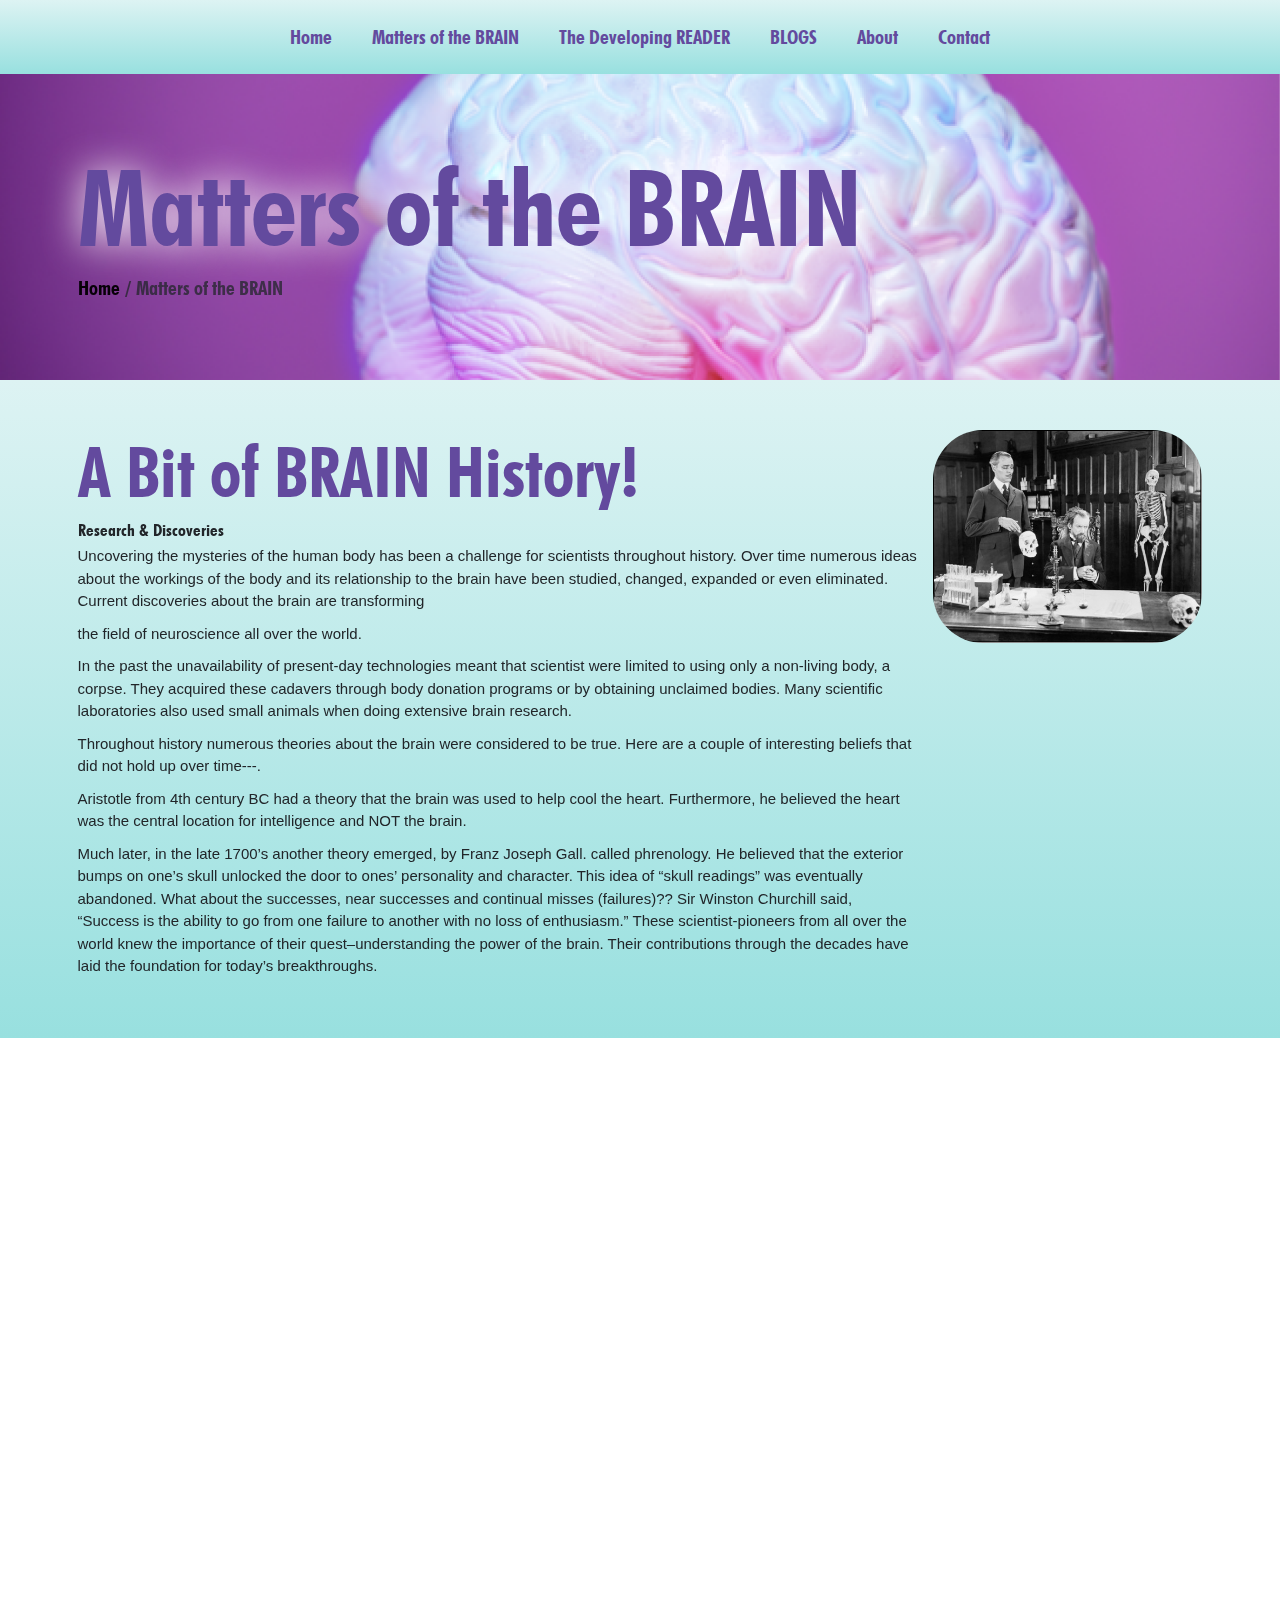
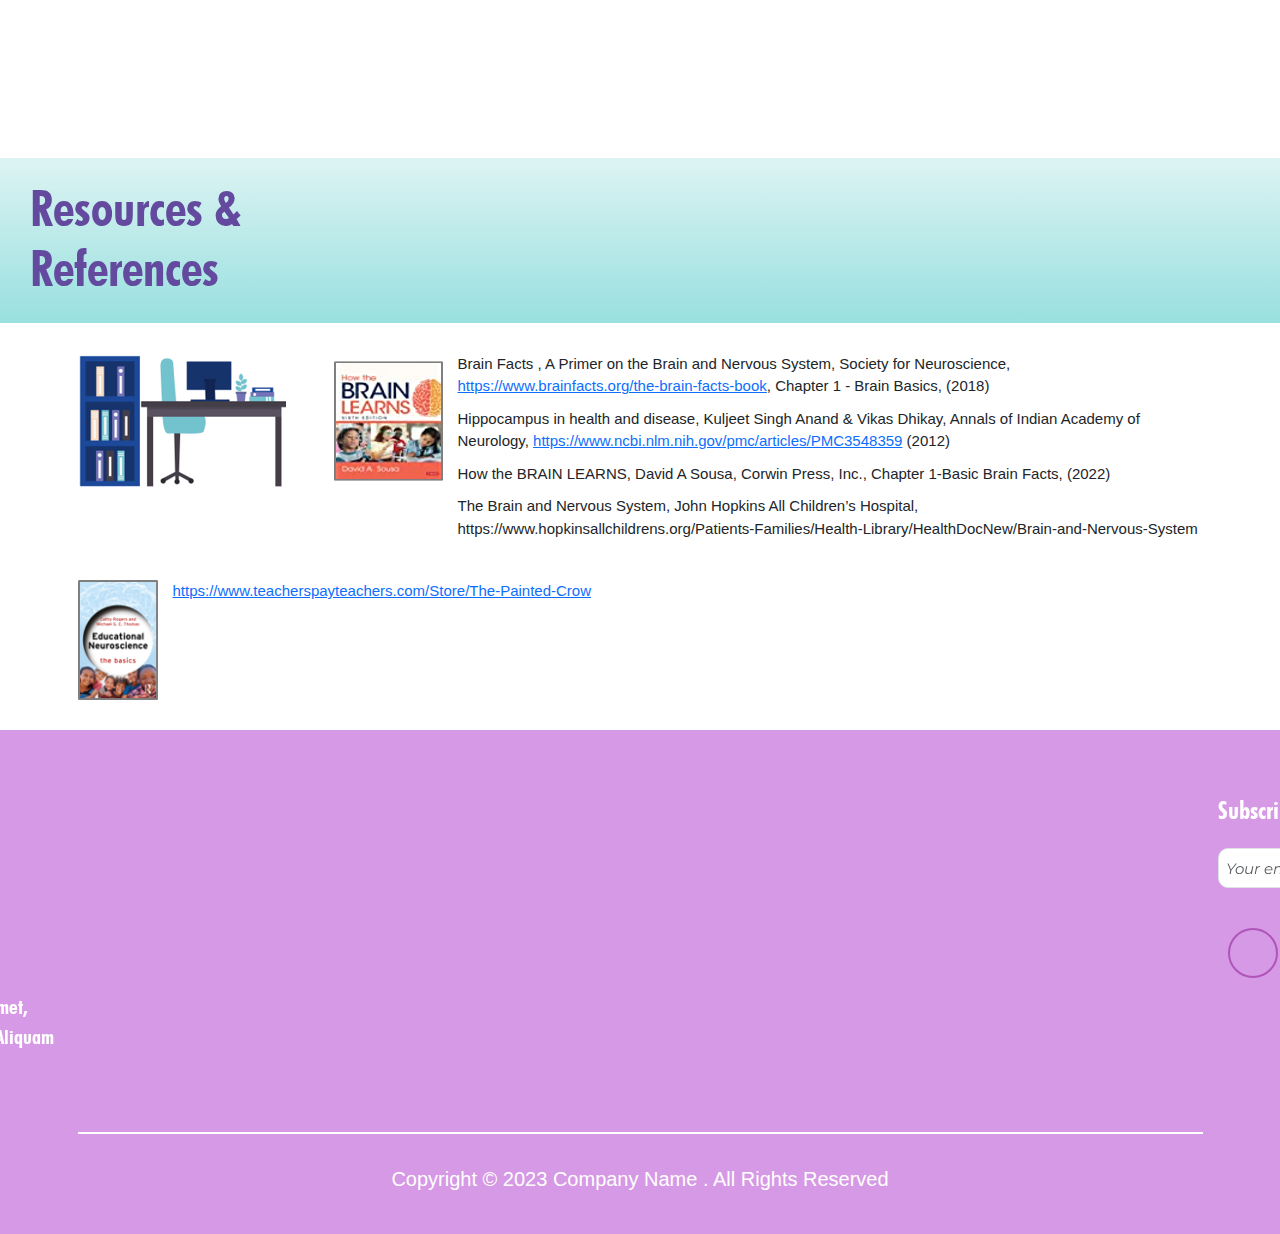
<file: Early-Literacy-Learning/brain-history.html>
<!DOCTYPE html>
<html lang="en">

<head>
    <meta charset="UTF-8">
    <meta http-equiv="X-UA-Compatible" content="IE=edge">
    <meta name="viewport" content="width=device-width, initial-scale=1.0">
    <link rel="stylesheet" href="https://cdnjs.cloudflare.com/ajax/libs/font-awesome/6.4.0/css/all.min.css"
        integrity="sha512-iecdLmaskl7CVkqkXNQ/ZH/XLlvWZOJyj7Yy7tcenmpD1ypASozpmT/E0iPtmFIB46ZmdtAc9eNBvH0H/ZpiBw=="
        crossorigin="anonymous" referrerpolicy="no-referrer" />
    <link rel="stylesheet" href="./css/aos.css" />
    <link rel="stylesheet" href="css/bootstrap.css">
    <link rel="stylesheet" href="css/style.css">
    <title>Early Literacy Learning</title>
</head>

<body>
    <nav class="navbar navbar-expand-lg" data-aos="fade-down" data-aos-duration="1000">
        <div class="container-fluid">
            <!-- <a class="navbar-brand" href="#">Navbar</a> -->
            <button class="navbar-toggler" type="button" data-bs-toggle="collapse"
                data-bs-target="#navbarSupportedContent" aria-controls="navbarSupportedContent" aria-expanded="false"
                aria-label="Toggle navigation">
                <span class="navbar-toggler-icon"></span>
            </button>
            <div class="collapse navbar-collapse" id="navbarSupportedContent">
                <ul class="navbar-nav">
                    <li class="nav-item">
                        <a class="nav-link active" aria-current="page" href="index.html">Home</a>
                    </li>
                    <li class="nav-item">
                        <a class="nav-link" href="matters-of-the-brain.html">Matters of the BRAIN</a>
                    </li>
                    <li class="nav-item">
                        <a class="nav-link" href="the-developing-reader.html">The Developing READER</a>
                    </li>

                    <li class="nav-item">
                        <a class="nav-link" href="blogs.html">BLOGS</a>
                    </li>
                    <li class="nav-item">
                        <a class="nav-link" href="about-us.html">About</a>
                    </li>
                    <li class="nav-item">
                        <a class="nav-link" href="contact-us.html">Contact</a>
                    </li>

                </ul>

            </div>
        </div>
    </nav>

    <section class="sec-inner-banner matters-of-the-brain-bg">
        <div class="container">
            <div class="row">
                <div class="col-12">
                    <div class="content" data-aos="zoom-in" data-aos-duration="1000">

                        <h2> Matters of the BRAIN</h2>
                        <nav aria-label="breadcrumb">
                            <ol class="breadcrumb">
                                <li class="breadcrumb-item"><a href="index.html">Home</a></li>
                                <li class="breadcrumb-item active" aria-current="page"> Matters of the BRAIN</li>
                            </ol>
                        </nav>
                    </div>
                </div>
            </div>
        </div>
    </section>
    <section class="sec-inner-content brain-work-bg">
        <div class="container">
            <div class="row">
                <div class="col-lg-9" data-aos="zoom-in" data-aos-delay="50" data-aos-duration="1000">
                    <div class="content">

                        <h2> A Bit of BRAIN History! </h2>
                        <h3>Research & Discoveries </h3>
                        <p>Uncovering the mysteries of the human body has been a challenge for scientists throughout
                            history. Over time numerous ideas about the workings of the body and its relationship to the
                            brain have been studied, changed, expanded or even eliminated. Current discoveries about the
                            brain are transforming
                        </p>
                        <p>the field of neuroscience all over the world.
                        </p>
                        <p>In the past the unavailability of present-day technologies meant that
                            scientist were limited to using only a non-living body, a corpse. They
                            acquired these cadavers through body donation programs or by
                            obtaining unclaimed bodies. Many scientific laboratories also used
                            small animals when doing extensive brain research.

                        </p>
                        <p>Throughout history numerous theories about the brain were
                            considered to be true. Here are a couple of interesting beliefs that
                            did not hold up over time---.
                        </p>
                        <p> Aristotle from 4th century BC had a theory that the brain was used to help cool the heart.
                            Furthermore, he believed the heart was the central location for intelligence and NOT the
                            brain.
                        </p>
                        <p>
                            Much later, in the late 1700’s another theory emerged, by Franz Joseph Gall. called
                            phrenology.
                            He believed that the exterior bumps on one’s skull unlocked the door to ones’ personality
                            and
                            character. This idea of
                            “skull readings” was eventually abandoned.

                            What about the successes, near successes and continual misses (failures)?? Sir Winston
                            Churchill
                            said, “Success is the ability to go from one failure to another with no loss of enthusiasm.”
                            These scientist-pioneers from all over the world knew the importance of their
                            quest–understanding the power of the brain. Their contributions through the decades have
                            laid
                            the foundation for today’s breakthroughs.
                        </p>


                    </div>
                </div>
                <div class="col-lg-3" data-aos="zoom-in" data-aos-delay="50" data-aos-duration="1000">
                    <div class="the_bit_of_brain_history_img">
                        <img class="img-fluid" src="./images/the_bit_of_brain_history.jpg">
                    </div>
                </div>
            </div>
        </div>
    </section>
    <section class="sec-inner-content">
        <div class="container">
            <div class="row">
                <div class="col-lg-9" data-aos="zoom-in" data-aos-delay="50" data-aos-duration="1000">
                    <div class="content">


                        <p>POW! An explosion takes off in the 1960’s felt all around the world –TECHNOLOGY! This modern
                            development allowed scientists to start to use living bodies when analyzing the brain’s
                            activity Below is a partial list of imaging and mapping tools that have been developed and
                            designed to assist with the understanding of how the brain functions, learns and its
                            structure.. </p>
                        <p>1970’s First MEG (Magnetoencephalography) a noninvasive imaging technique
                            that records and evaluates active magnetic functioning in the brain using detectors
                            placed on one’s head </p>
                        <p>1971 First commercial CT Scan—(computed tomography) uses X-rays measurements
                            to produce images of the brain to locate injuries and diseases </p>
                        <p>1977 First whole-body PET (Positron Emission Tomography) imaging scanner that uses
                            radioactive tracer-liquid to determine how the brain functions.</p>
                        <p>1977 First MRI (Magnetic Resonance Imaging) uses magnetism, radio waves and a
                            computer to view the head, may discover tumors or fluid and causes of other
                            illnesses</p>
                        <p>
                            1990”s First fMRI (functional Magnetic Resonance Imaging) looks at the oxygen activity in
                            the brain. It is a noninvasive way to gain information about the thinking brain-neurons
                            First fMRS (functional magnetic resonance spectroscopy) provides chemical
                            information on the activity of the brain as the subject is thinking. It is a noninvasive
                            way to study the brain through imaging. </p>
                        <p>The EEG test (which was invented in 1924) assists with gathering data on the electrical
                            activity of brain using electrodes. Currently a brain cap with sensors can be placed on the
                            scalp These tests are helpful in
                            diagnosing seizures and other brain problems. </p>
                        <p>The brain explorers branched out into other frontiers, developing a field of sub-studies
                            under neuroscience, here are a few: behavioral neuroscience, clinical neuroscience,
                            cognitive neuroscience, developmental neuroscience, and educational neuroscience

                            In the twenty-first century neuroscience research studies and discoveries are appearing at a
                            rapid pace throughout the world. The new BCI (brain-computer interface) developments are
                            amazing!
                            These are just a few examples:
                            +neurograins are tiny computer microchips, the size of a salt grains. They are wireless
                            pieces placed on a
                            human head used to track and monitor brain activity.
                            +robotic – bionic body parts provide functionality to a person who has a non-working body
                            part </p>


                    </div>
                </div>
                <div class="col-lg-3" data-aos="zoom-in" data-aos-delay="50" data-aos-duration="1000">
                    <div class="the_bit_of_brain_history_img">
                        <img class="img-fluid" src="./images/the_bit_of_brain_history_1.jpg" alt="about-img">
                    </div>
                </div>
            </div>
        </div>
    </section>
    <div class="sec-resources-content">
        <div class="container-fluid">
            <div class="row">
                <div class="col-12">
                    <div class="content_1">
                        <h3>Resources & <br> References</h3>
                    </div>
                </div>
            </div>
        </div>
        <div class="container">
            <div class="row mb-5">
                <div class="col-lg-4">
                    <div class="images">
                        <img class="img-fluid" src="./images/resource-img-1.png" alt="about-img">
                        <img class="img-fluid" src="./images/resource-img-6.png" alt="about-img">

                    </div>
                </div>
                <div class="col-lg-8">
                    <div class="content">
                        <p>Brain Facts , A Primer on the Brain and Nervous System, Society for Neuroscience,<a
                                href=" https://www.brainfacts.org/the-brain-facts-book">
                                https://www.brainfacts.org/the-brain-facts-book</a>, Chapter 1 - Brain Basics, (2018)
                        </p>

                        <p>Hippocampus in health and disease, Kuljeet Singh Anand & Vikas Dhikay, Annals of Indian
                            Academy of Neurology, <a
                                href="https://www.ncbi.nlm.nih.gov/pmc/articles/PMC3548359">https://www.ncbi.nlm.nih.gov/pmc/articles/PMC3548359</a>
                            (2012)
                        </p>
                        <p>How the BRAIN LEARNS, David A Sousa, Corwin Press, Inc., Chapter 1-Basic Brain Facts, (2022)
                        </p>
                        <p>The Brain and Nervous System, John Hopkins All Children’s Hospital,
                            https://www.hopkinsallchildrens.org/Patients-Families/Health-Library/HealthDocNew/Brain-and-Nervous-System
                        </p>

                    </div>
                </div>

            </div>
            <div class="row mb-5">
                <div class="col-lg-1">
                    <img class="img-fluid" src="./images/resource-img-5.png" alt="about-img">

                </div>
                <div class="col-lg-11">
                    <div class="content">
                        <p>
                            <a
                                href="https://www.teacherspayteachers.com/Store/The-Painted-Crow">https://www.teacherspayteachers.com/Store/The-Painted-Crow</a>

                        </p>
                    </div>
                </div>

            </div>
        </div>
    </div>

    <footer>
        <div class="container">
            <div class="top-footer">
                <div class="row">
                    <div class="col-lg-3 col-md-6 col-12" data-aos="slide-right" data-aos-duration="1000"
                        data-aos-delay="200">
                        <div class="footer-c">
                            <a href="#" class="logo"> <img class="img-fluid" src="./images/footer-logo.png" alt=""> </a>
                            <p>Lorem ipsum dolor sit amet, consectetur adipiscing elit. Aliquam eu placerat nunc.
                            </p>
                        </div>
                    </div>
                    <div class="col-lg-3 col-md-6 col-12" data-aos="zoom-in" data-aos-duration="1000"
                        data-aos-delay="200">
                        <div class="footer-c">
                            <h4>quick links</h4>
                            <ul>
                                <li>
                                    <a href="#">Lorem ipsum</a>
                                </li>
                                <li>
                                    <a href="#">Lorem ipsum</a>
                                </li>
                                <li>
                                    <a href="#">Lorem ipsum</a>
                                </li>
                                <li>
                                    <a href="#">Lorem ipsum</a>
                                </li>
                                <li>
                                    <a href="#">Lorem ipsum</a>
                                </li>
                            </ul>
                        </div>
                    </div>
                    <div class="col-lg-3 col-md-6 col-12" data-aos="zoom-in" data-aos-duration="1000"
                        data-aos-delay="200">
                        <div class="">
                            <h4>information</h4>
                            <ul>
                                <li>
                                    <a href="#"><span class="info-icon"><img src="./images/email-icon.png"
                                                alt=""></span> Demo@example.com</a>
                                </li>
                                <li>
                                    <a href="#"><span class="info-icon"><img src="./images/phone-icon.png"
                                                alt=""></span> 0123456789</a>
                                </li>
                                <li>
                                    <a href="#"><span class="info-icon"><img src="./images/location-icon.png"
                                                alt=""></span> Lorem, ipsum dolor.</a>
                                </li>

                            </ul>
                        </div>
                    </div>
                    <div class="col-lg-3 col-md-6 col-12" data-aos="slide-left" data-aos-duration="1000"
                        data-aos-delay="200">
                        <div class="">
                            <h4>subscribe</h4>
                            <form action="" class="footer-form">
                                <div class="input-group">
                                    <input type="text" class="form-control" id="inputGroupFile01"
                                        placeholder="Your email">
                                    <a href="" class="send-icon"><img src="./images/send-icon.png" alt=""></a>
                                </div>
                            </form>
                            <ul class="social-links">
                                <li>
                                    <a href="#"><i class="fa-brands fa-facebook-f"></i></a>
                                </li>
                                <li>
                                    <a href="#"><i class="fa-brands fa-linkedin-in"></i></a>
                                </li>
                                <li>
                                    <a href="#"><i class="fa-brands fa-google-plus-g"></i></a>
                                </li>
                                <li>
                                    <a href="#"><img src="./images/location-white.png" alt=""></a>
                                </li>
                                <li>
                                    <a href="#"><i class="fa-brands fa-twitter"></i></a>
                                </li>


                            </ul>
                        </div>
                    </div>
                </div>
            </div>
            <div class="btm-footer">
                <p>Copyright © 2023 Company Name . All Rights Reserved</p>
            </div>
        </div>
    </footer>

    <script src="./js/aos.js"></script>
    <script src="js/bootstrap.js"></script>
    <script src="js/index.js"></script>
    <script>
        AOS.init();
    </script>
</body>

</html>
</file>
<file: css/style.css>
@import url('https://fonts.googleapis.com/css2?family=Montserrat:wght@300;400;500;600;700&display=swap');

@font-face {
    font-family: 'futura';
    src: url('../fonts/futura.ttf');
}

html {
    font-size: 10px;
    --white: #FFFFFF;
    --primary-color: #634A9E;
    --secondary-color: #00afaf;
--Montserrat:'Poppins', sans-serif;
--futura:'futura';
}

body {
    font-family: 'futura';
    font-size: 1rem;
    line-height: 1.2;
    overflow-x: hidden;
}

h1 {
    font-size: 7.7rem;
    color: var(--primary-color);
}

h2 {
    font-size: 7rem;
    color: var(--primary-color);
}

h4 {
    font-size: 4.5rem;
    color: var(--primary-color);
}

p {
    font-size: 1.5rem;
    font-family: var(--Montserrat);
    line-height: 1.5;
    margin-bottom: 10px;

}
a:hover{
    color: #AF55B9 !important;
}

nav.navbar {
    background: linear-gradient(to top, #98E0DF , #DDF3F3);
    width: 100%;
    padding: 20px 0;
}

nav .navbar-collapse {
    justify-content: center;
    width: 100%;
}
nav .nav-item{
    margin-right: 30px;
}
nav .nav-item:last-child{
    margin-right: 0px;
}
nav .nav-link {
    font-size: 2rem;
    color: var(--primary-color);
}

nav .nav-link:hover,
nav .nav-link.active {
    color: var(--primary-color) !important;
}
/* nav .nav-link:last-of-type{
    margin-right: 0;
} */
.logo-img{
    height: 365px;
}
.sec-hero {
    position: relative;
    height:1060px;
}

.hero-bg{
    position: absolute;
    top: 120px;
    right: 0;
    width: 100%;
}
.hero-bg img{
    width: 100%;
}
.sec-hero .content {
    text-align: center;
    padding: 6px 0;
    z-index: 5;
    position: relative;
    background: linear-gradient(to right ,#E3DBEE,#BA99E3);
}
.sec-hero .content h1{
    font-size: 8.7rem;
    color: var(--primary-color);

}

.sec-about {
    padding: 45px;
}

.sec-about .content h1 {
    font-size: 7rem;
    font-family: initial;
}

.sec-third {
    background: url(../images/linear-bg-2.png) center no-repeat;
    background-size: cover;
}

.sec-third .content {
    padding: 15px 0;
}
.sec-third .content h2{
    font-style: italic;
}
.sec-third .content h4{
    font-size: 4rem;
}
.Let’s-text{
    font-size: 5rem;
    padding-top: 15px;
    display: block;
    font-style: italic;
}

.sec-third .content h4,
.sec-third .content h2 {
    margin-bottom: 20px;
    color: #0b2c68;
}
.small-banner{
    background: url(../images/small-banner-1.jpg) center center/cover no-repeat;
    padding: 30px 4px 30px 30px;
}
.white-color{
    color: var(--white);
}

.sec-home-cards {
    padding-bottom: 50px;
}

.sec-home-cards .img-parent {
    margin-top: 50px;
    margin-bottom: 30px;
}
.sec-home-cards .custom-col{
width: 20% !important;
}
.sec-inner-content .custom-col{
width: 20% !important;
}
.moretext {
    display: none;
  }
.card-block {
    border: none;
    border-radius: 22px;
    overflow: hidden;
    transition: all .5s ease-in-out;
    margin-bottom: 30px;
}
.card-block .card-img-top{
    height: 180px;
    border: 2px solid var(--primary-color);
    border-radius: 40px;
}

.card-block .card-title {
    font-size: 2rem;
    font-family: 'Montserrat', sans-serif;
    font-weight: 600;
}

.card-block .card-body {
    /* height: 260px; */
    padding: 20px 18px 50px 18px;
    

}

.card-block .card-text {
    line-height: 1.7;
    font-family: 'Montserrat', sans-serif;
    text-overflow: ellipsis;
    overflow: hidden;
    display: -webkit-box;
    -webkit-line-clamp: 4;
    -webkit-box-orient: vertical;

}

.card-block .card-btn {
    background: url(../images/card-btn-linear-bg.png) no-repeat;
    background-size: cover;
    position: absolute;
    right: 0;
    bottom: 0;
    padding: 20px 35px 15px 35px;
    text-transform: uppercase;
    font-family: 'Montserrat', sans-serif;
    font-size: 1.2rem;
    color: #5C7474;
}

.card-block:hover {
    transition: all .5s ease-in-out;
    box-shadow: 0px 187px 75px rgba(0, 0, 0, 0.01), 0px 105px 63px rgba(0, 0, 0, 0.05), 0px 47px 47px rgba(0, 0, 0, 0.09), 0px 12px 26px rgba(0, 0, 0, 0.1), 0px 0px 0px rgba(0, 0, 0, 0.1);
}

.card-block:hover .card-btn {
    background: url(../images/card-btn-linear-bg-2.png) no-repeat;
    color: var(--white) !important;
    transition: all .5s ease-in-out;

}

.sec-blogs {
    background: url(../images/linear-bg-2.png) center center/cover no-repeat;
}
.blog-bg{
    position: relative;
    height: 360px;
background: white;
}
.blog-bg img{
    position: absolute;
    top: 0;
    left: 0;
    height: 100%;
    width: 100%;
}
.blog-bg .content{
    position: relative;
display: flex;
justify-content: end;
align-items: end;
height: 100%;
padding-right: 100px;
}

.blog-bg .content h2 {
    /* color: black; */
    text-transform: uppercase;
    font-size: 12rem;
}

.card-blog {
    width: 340px;

    margin: auto;
    background: transparent;
    border: none;
    transition: all .5s ease-in-out;
    margin-top: 50px;
    margin-bottom: 30px;
}
.card-blog .card-header {
    padding: 0;
    background: transparent;
    position: relative;
    border-bottom: none;
}
.card-blog .card-img-top{
    border-radius: 50%;
    height: 300px;
    border: 2px solid;
}

.card-blog .card-header .content {
    position: absolute;
    bottom: 0;
    transform: translate(-50%, -50%);
    left: 50%;
}
.card-blog .card-header .content h3{
    font-size:2.7rem;
    text-align: center;
}

.card-blog .card-body {
    padding: 45px 10px;
    text-align: center;
}
.card-blog .card-title{
    font-size: 3rem;
}
.card-blog .card-text {
    font-size: 2rem;
    padding-bottom: 40px;
    font-family: var(--futura);
    font-weight: 700;
}

.card-blog .card-btn {
    font-size: 2rem;
    text-transform: capitalize;
    text-decoration: underline;
}
.card-blog:hover{
    margin-top: 25px;
    transition: all .5s ease-in-out;
    /* border-radius: 50%; */
    /* box-shadow: 0px 584px 234px rgba(0, 0, 0, 0.01), 0px 329px 197px rgba(0, 0, 0, 0.05), 0px 146px 146px rgba(0, 0, 0, 0.09), 0px 37px 80px rgba(0, 0, 0, 0.1), 0px 0px 0px rgba(0, 0, 0, 0.1); */
}

footer {
    background-color: #D699E5;
    color: var(--white);
    padding-top: 65px;
   
}
footer .footer-c{
text-align: center;
}
footer .logo{
    display: inline-block;
    margin-bottom: 20px;
    width: 120px;
}
.footer-form {
    margin-bottom: 40px;
}
.footer-form input{
font-size: 1.5rem;
font-family: 'Montserrat', sans-serif;
font-style: italic;
height: 40px;
background: #FFFFFF;
border-radius: 10px;
position: relative;
overflow: hidden;

}
.footer-form .send-icon{
    background: #AF55B9;
    border-radius: 10px;
padding: 8px 30px;
}

.top-footer {
    padding-bottom: 40px;
}
.top-footer h5 {
    color: var(--primary-color);
    font-size: 2rem;
}

.top-footer h4 {
    font-size: 2.5rem;
    color: var(--white);
    text-transform: capitalize;
    padding-bottom: 18px;
}

.top-footer ul {
    padding-left: 10px;
}

.top-footer ul li {
    list-style: none;
}

.top-footer ul li a {
    color: var(--white);
    font-size: 2rem;
    text-decoration: none;
    margin-bottom: 15px;
    display: inline-block;
}

.top-footer .info-icon {
    margin-right: 15px;
}

.top-footer p {
    font-size: 2rem;
    font-family: var(--futura);
}

.social-links {
    display: flex;
    align-items: center;
    padding-left: 0;
}

.social-links a {
    border: 2px solid #AF55B9;
    border-radius: 50%;
    height: 50px;
    width: 50px;
    display: flex !important;
    justify-content: center;
    align-items: center;
    margin-right: 18px;
}
.social-links a:hover{
    background-color: #AF55B9;
    color: white !important;
}

.social-links a img {
    width: 20px;
}

.btm-footer p {
    font-size: 2rem;
}

.btm-footer {
    border-top: 2px solid var(--white);
    padding: 30px 0;
    text-align: center;
    font-family: 'Montserrat', sans-serif;
}
/* inner-pages */
.sec-inner-banner.matters-of-the-brain-bg{
    background: url(../images/inner-page-bg.png) center center/cover no-repeat;
    padding: 70px 0;
}
.sec-inner-banner.the-developing-reader-bg{
    background: url(../images/developing-bg.jpg) center center/cover no-repeat;
    padding: 70px 0;
}
.sec-inner-banner.blog-page-bg{
    background: url(../images/blog-bg-1.png) center center/cover no-repeat;
    padding: 70px 0;
}
.sec-inner-content .card-develop .card-img-top{
    height: 245px !important;
}
.sec-inner-content .card-blog .card-img-top{
    height: 300px !important;
}
.sec-inner-banner .content h2{
    text-shadow: 0px 0px 38px #fff;
    /* font-size: 13.6rem; */
    font-size: 10.6rem;
    /* background: radial-gradient(#ffffff, #ffffff30); */
    display: inline-block;
    /* border-radius: 27%; */
    /* box-shadow: 0px 0 140px #fff; */
}
.breadcrumb-item {
    font-size: 2rem;
}
.breadcrumb-item a{
    text-decoration: none;
    
    color: #070108;
}
.sec-inner-content{
    padding: 50px 0;
    
}
.sec-inner-content .main-para{
text-align: center;
font-size: 1.8rem;
opacity: .5;
margin-bottom: 30px;
}
.sec-inner-content .card-block{
    max-width: 400px;
}
.sec-inner-content .card-blog{
    max-width: 400px;
}
.sec-inner-content .inner-page-h2{
    font-size: 8.5rem;
    text-align: center;
    margin-bottom: 20px;
}
.sec-inner-content .card-blog .card-text {
    text-align: center;
}


.contact-us-form{
    background: url(../images/contact-us-bg.png) center center/cover no-repeat;
    
  }
  .contact-us-form h2{
  color: var(--primary-color);
  font-size: 13.6rem !important;
  }
  
 
  .contact-us-form .btn:hover{
  color: var(--dark);
  }
  label {
    font-size: 1.6rem;
    padding-bottom: 12px;
    text-transform: capitalize;
    padding-left: 15px;
    font-family: var(--Montserrat);
  }
  .contact-form{
    max-width: 1000px;
    margin-left: auto;
    margin-right: auto;
  }
  form.contact-form textarea,
form.contact-form input {
  background: #634a9e73 !important;
  /* opacity: 0.5; */
  color: black !important;
  border: none;
  padding: 29px 45px;
  font-size: 1.6rem;
  margin-bottom: 50px;
  text-transform: capitalize;
}



form.contact-form textarea::placeholder,
form.contact-form input::placeholder {
  color: black !important;
}
form.contact-form .btn  {
    width: 100%;
    background: var(--primary-color);
    border-radius: 5px;
    font-size: 2rem;
    padding: 18px 0;
    border-color: var(--primary-color);
  }
form.contact-form .btn:hover{
    background-color:transparent;
    color: var(--primary-color);
}
/* inner-pages */
/* matter of the brand pages */
.note-book-image{
    background: url(../images/note-book.png) center center/cover no-repeat;
    margin-top: 30px;
}
.note-book-image .content_2{
    padding: 30px 50px 50px 120px;
    position: relative;
}
.note-book-image .cat-img{
    position: absolute;
top: 6px;
}
.note-book-image .content_2 h3{
    text-align: center;
    font-size: 5rem;
color: var(--primary-color);
}
.sec-resources-content .container-fluid{
    padding: 0;
}
.sec-resources-content .content_1{
    background: linear-gradient(to top, #98E0DF , #DDF3F3);
    padding: 20px 0;
    margin-bottom: 30px;
    padding-left: 30px;

}
.sec-resources-content  h3{
    font-size: 5rem;
color: var(--primary-color);

}
.sec-resources-content .images{
    display: flex;
    justify-content: space-between;
    align-items: center;
}
/* matter of the brand pages */

/* slider */
.home-slider .card-block{
    margin-left: 15px;
    margin-right: 15px;
}
.slick-next:before {
    position: relative;
    top: -15px;
    content: url("https://s3-us-west-2.amazonaws.com/s.cdpn.io/1552126/right-carousel-arrow.png");
  }
  
  .slick-prev:before {
    position: relative;
    top: -15px;
    right:20px;
    content: url("https://s3-us-west-2.amazonaws.com/s.cdpn.io/1552126/left-carousel-arrow.png");
  }
/* slider */
</file>
<file: Early-Literacy-Learning/css/style.css>
@import url('https://fonts.googleapis.com/css2?family=Montserrat:wght@300;400;500;600;700&display=swap');

@font-face {
    font-family: 'futura';
    src: url('../fonts/futura.ttf');
}

html {
    font-size: 10px;
    --white: #FFFFFF;
    --primary-color: #634A9E;
    --secondary-color: #00afaf;
    --Montserrat: 'Poppins', sans-serif;
    --futura: 'futura';
}

body {
    font-family: 'futura';
    font-size: 1rem;
    line-height: 1.2;
    overflow-x: hidden;
}

h1 {
    font-size: 7.7rem;
    color: var(--primary-color);
}

h2 {
    font-size: 7rem;
    color: var(--primary-color);
}

h4 {
    font-size: 4.5rem;
    color: var(--primary-color);
}

p {
    font-size: 1.5rem;
    font-family: var(--Montserrat);
    line-height: 1.5;
    margin-bottom: 10px;

}

a:hover {
    color: #AF55B9 !important;
}

nav.navbar {
    background: linear-gradient(to top, #98E0DF, #DDF3F3);
    width: 100%;
    padding: 20px 0;
}

nav .navbar-collapse {
    justify-content: center;
    width: 100%;
}

nav .nav-item {
    margin-right: 30px;
}

nav .nav-item:last-child {
    margin-right: 0px;
}

nav .nav-link {
    font-size: 2rem;
    color: var(--primary-color);
}

nav .nav-link:hover,
nav .nav-link.active {
    color: var(--primary-color) !important;
}

/* nav .nav-link:last-of-type{
    margin-right: 0;
} */
.logo-img {
    height: 365px;
}

.sec-hero {
    position: relative;
    height: 1060px;
}

.hero-bg {
    position: absolute;
    top: 120px;
    right: 0;
    width: 100%;
}

.hero-bg img {
    width: 100%;
}

.sec-hero .content {
    text-align: center;
    padding: 6px 0;
    z-index: 5;
    position: relative;
    background: linear-gradient(to right, #E3DBEE, #BA99E3);
}

.sec-hero .content h1 {
    font-size: 8.7rem;
    color: var(--primary-color);

}

.sec-about {
    padding: 45px;
}

.sec-about .content h1 {
    font-size: 7rem;
    font-family: initial;
}

.sec-third {
    background: url(../images/linear-bg-2.png) center no-repeat;
    background-size: cover;
}

.sec-third .content {
    padding: 15px 0;
}

.sec-third .content h2 {
    font-style: italic;
}

.sec-third .content h4 {
    font-size: 4rem;
}

.Let’s-text {
    font-size: 5rem;
    padding-top: 15px;
    display: block;
    font-style: italic;
}

.sec-third .content h4,
.sec-third .content h2 {
    margin-bottom: 20px;
    color: #0b2c68;
}

.small-banner {
    background: url(../images/small-banner-1.jpg) center center/cover no-repeat;
    padding: 30px 4px 30px 30px;
}

.white-color {
    color: var(--white);
}

.sec-home-cards {
    padding-bottom: 50px;
}

.sec-home-cards .img-parent {
    margin-top: 50px;
    margin-bottom: 30px;
}

.sec-home-cards .custom-col {
    width: 20% !important;
}

.sec-inner-content .custom-col {
    width: 20% !important;
}

.moretext {
    display: none;
}

.card-block {
    border: none;
    border-radius: 22px;
    overflow: hidden;
    transition: all .5s ease-in-out;
    margin-bottom: 30px;
}

.card-block .card-img-top {
    height: 180px;
    border: 2px solid var(--primary-color);
    border-radius: 40px;
}

.card-block .card-title {
    font-size: 2rem;
    font-family: 'Montserrat', sans-serif;
    font-weight: 600;
}

.card-block .card-body {
    /* height: 260px; */
    padding: 20px 18px 50px 18px;


}

.card-block .card-text {
    line-height: 1.7;
    font-family: 'Montserrat', sans-serif;
    text-overflow: ellipsis;
    overflow: hidden;
    display: -webkit-box;
    -webkit-line-clamp: 4;
    -webkit-box-orient: vertical;

}

.card-block .card-btn {
    background: url(../images/card-btn-linear-bg.png) no-repeat;
    background-size: cover;
    position: absolute;
    right: 0;
    bottom: 0;
    padding: 20px 35px 15px 35px;
    text-transform: uppercase;
    font-family: 'Montserrat', sans-serif;
    font-size: 1.2rem;
    color: #5C7474;
}

.card-block:hover {
    transition: all .5s ease-in-out;
    box-shadow: 0px 187px 75px rgba(0, 0, 0, 0.01), 0px 105px 63px rgba(0, 0, 0, 0.05), 0px 47px 47px rgba(0, 0, 0, 0.09), 0px 12px 26px rgba(0, 0, 0, 0.1), 0px 0px 0px rgba(0, 0, 0, 0.1);
}

.card-block:hover .card-btn {
    background: url(../images/card-btn-linear-bg-2.png) no-repeat;
    color: var(--white) !important;
    transition: all .5s ease-in-out;

}

.sec-blogs {
    background: url(../images/linear-bg-2.png) center center/cover no-repeat;
}

.blog-bg {
    position: relative;
    height: 360px;
    background: white;
}

.blog-bg img {
    position: absolute;
    top: 0;
    left: 0;
    height: 100%;
    width: 100%;
}

.blog-bg .content {
    position: relative;
    display: flex;
    justify-content: end;
    align-items: end;
    height: 100%;
    padding-right: 100px;
}

.blog-bg .content h2 {
    /* color: black; */
    text-transform: uppercase;
    font-size: 12rem;
}

.card-blog {
    width: 340px;

    margin: auto;
    background: transparent;
    border: none;
    transition: all .5s ease-in-out;
    margin-top: 50px;
    margin-bottom: 30px;
}

.card-blog .card-header {
    padding: 0;
    background: transparent;
    position: relative;
    border-bottom: none;
}

.card-blog .card-img-top {
    border-radius: 50%;
    height: 300px;
    border: 2px solid;
}

.card-blog .card-header .content {
    position: absolute;
    bottom: 0;
    transform: translate(-50%, -50%);
    left: 50%;
}

.card-blog .card-header .content h3 {
    font-size: 2.7rem;
    text-align: center;
}

.card-blog .card-body {
    padding: 45px 10px;
    text-align: center;
}

.card-blog .card-title {
    font-size: 3rem;
}

.card-blog .card-text {
    font-size: 2rem;
    padding-bottom: 40px;
    font-family: var(--futura);
    font-weight: 700;
}

.card-blog .card-btn {
    font-size: 2rem;
    text-transform: capitalize;
    text-decoration: underline;
}

.card-blog:hover {
    margin-top: 25px;
    transition: all .5s ease-in-out;
    /* border-radius: 50%; */
    /* box-shadow: 0px 584px 234px rgba(0, 0, 0, 0.01), 0px 329px 197px rgba(0, 0, 0, 0.05), 0px 146px 146px rgba(0, 0, 0, 0.09), 0px 37px 80px rgba(0, 0, 0, 0.1), 0px 0px 0px rgba(0, 0, 0, 0.1); */
}

footer {
    background-color: #D699E5;
    color: var(--white);
    padding-top: 65px;

}

footer .footer-c {
    text-align: center;
}

footer .logo {
    display: inline-block;
    margin-bottom: 20px;
    width: 120px;
}

.footer-form {
    margin-bottom: 40px;
}

.footer-form input {
    font-size: 1.5rem;
    font-family: 'Montserrat', sans-serif;
    font-style: italic;
    height: 40px;
    background: #FFFFFF;
    border-radius: 10px;
    position: relative;
    overflow: hidden;

}

.footer-form .send-icon {
    background: #AF55B9;
    border-radius: 10px;
    padding: 8px 30px;
}

.top-footer {
    padding-bottom: 40px;
}

.top-footer h5 {
    color: var(--primary-color);
    font-size: 2rem;
}

.top-footer h4 {
    font-size: 2.5rem;
    color: var(--white);
    text-transform: capitalize;
    padding-bottom: 18px;
}

.top-footer ul {
    padding-left: 10px;
}

.top-footer ul li {
    list-style: none;
}

.top-footer ul li a {
    color: var(--white);
    font-size: 2rem;
    text-decoration: none;
    margin-bottom: 15px;
    display: inline-block;
}

.top-footer .info-icon {
    margin-right: 15px;
}

.top-footer p {
    font-size: 2rem;
    font-family: var(--futura);
}

.social-links {
    display: flex;
    align-items: center;
    padding-left: 0;
}

.social-links a {
    border: 2px solid #AF55B9;
    border-radius: 50%;
    height: 50px;
    width: 50px;
    display: flex !important;
    justify-content: center;
    align-items: center;
    margin-right: 18px;
}

.social-links a:hover {
    background-color: #AF55B9;
    color: white !important;
}

.social-links a img {
    width: 20px;
}

.btm-footer p {
    font-size: 2rem;
}

.btm-footer {
    border-top: 2px solid var(--white);
    padding: 30px 0;
    text-align: center;
    font-family: 'Montserrat', sans-serif;
}

/* inner-pages */
.the_bit_of_brain_history_img img {
    border-radius: 50px;
}

.brinal_spinal_img img {
    width: 100%;
}

.magnificent_img img {
    border-radius: 31px;
}

.neuron_img_part_1 img {
    width: 100%;
    padding: 100px 0px;
}

.neurons_img img {
    border-radius: 42px;
}

.sec-inner-banner.matters-of-the-brain-bg {
    background: url(../images/inner-page-bg.png) center center/cover no-repeat;
    padding: 70px 0;
}

.sec-inner-banner.the-developing-reader-bg {
    background: url(../images/developing-bg.jpg) center center/cover no-repeat;
    padding: 70px 0;
}

.sec-inner-banner.blog-page-bg {
    background: url(../images/blog-bg-1.png) center center/cover no-repeat;
    padding: 70px 0;
}

.sec-inner-content .card-develop .card-img-top {
    height: 245px !important;
}

.sec-inner-content .card-blog .card-img-top {
    height: 300px !important;
}

.sec-inner-banner .content h2 {
    text-shadow: 0px 0px 38px #fff;
    /* font-size: 13.6rem; */
    font-size: 10.6rem;
    /* background: radial-gradient(#ffffff, #ffffff30); */
    display: inline-block;
    /* border-radius: 27%; */
    /* box-shadow: 0px 0 140px #fff; */
}

.breadcrumb-item {
    font-size: 2rem;
}

.breadcrumb-item a {
    text-decoration: none;

    color: #070108;
}

.sec-inner-content {
    padding: 50px 0;

}

.sec-inner-content .main-para {
    text-align: center;
    font-size: 1.8rem;
    opacity: .5;
    margin-bottom: 30px;
}

.sec-inner-content .card-block {
    max-width: 400px;
}

.sec-inner-content .card-blog {
    max-width: 400px;
}

.sec-inner-content .inner-page-h2 {
    font-size: 8.5rem;
    text-align: center;
    margin-bottom: 20px;
}

.sec-inner-content .card-blog .card-text {
    text-align: center;
}


.contact-us-form {
    background: url(../images/contact-us-bg.png) center center/cover no-repeat;

}

.contact-us-form h2 {
    color: var(--primary-color);
    font-size: 13.6rem !important;
}


.contact-us-form .btn:hover {
    color: var(--dark);
}

label {
    font-size: 1.6rem;
    padding-bottom: 12px;
    text-transform: capitalize;
    padding-left: 15px;
    font-family: var(--Montserrat);
}

.contact-form {
    max-width: 1000px;
    margin-left: auto;
    margin-right: auto;
}

form.contact-form textarea,
form.contact-form input {
    background: #634a9e73 !important;
    /* opacity: 0.5; */
    color: black !important;
    border: none;
    padding: 29px 45px;
    font-size: 1.6rem;
    margin-bottom: 50px;
    text-transform: capitalize;
}



form.contact-form textarea::placeholder,
form.contact-form input::placeholder {
    color: black !important;
}

form.contact-form .btn {
    width: 100%;
    background: var(--primary-color);
    border-radius: 5px;
    font-size: 2rem;
    padding: 18px 0;
    border-color: var(--primary-color);
}

form.contact-form .btn:hover {
    background-color: transparent;
    color: var(--primary-color);
}

/* inner-pages */
/* matter of the brand pages */
.note-book-image {
    background: url(../images/note-book.png) center center/cover no-repeat;
    margin-top: 30px;
}

.note-book-image .content_2 {
    padding: 30px 50px 50px 120px;
    position: relative;
}

.note-book-image .cat-img {
    position: absolute;
    top: 6px;
}

.note-book-image .content_2 h3 {
    text-align: center;
    font-size: 5rem;
    color: var(--primary-color);
    margin-bottom: 20px;
    margin-top: 20px;
}

.sec-resources-content .container-fluid {
    padding: 0;
}

.sec-resources-content .content_1 {
    background: linear-gradient(to top, #98E0DF, #DDF3F3);
    padding: 20px 0;
    margin-bottom: 30px;
    padding-left: 30px;

}

.sec-resources-content h3 {
    font-size: 5rem;
    color: var(--primary-color);

}

.sec-resources-content .images {
    display: flex;
    justify-content: space-between;
    align-items: center;
}

.brain-work-bg {
    background: linear-gradient(to top, #98E0DF, #DDF3F3);

}

/* matter of the brand pages */

/* slider */
.home-slider .card-block {
    margin-left: 15px;
    margin-right: 15px;
}

.slick-next:before {
    position: relative;
    top: -15px;
    content: url("https://s3-us-west-2.amazonaws.com/s.cdpn.io/1552126/right-carousel-arrow.png");
}

.slick-prev:before {
    position: relative;
    top: -15px;
    right: 20px;
    content: url("https://s3-us-west-2.amazonaws.com/s.cdpn.io/1552126/left-carousel-arrow.png");
}

/* slider */
</file>
